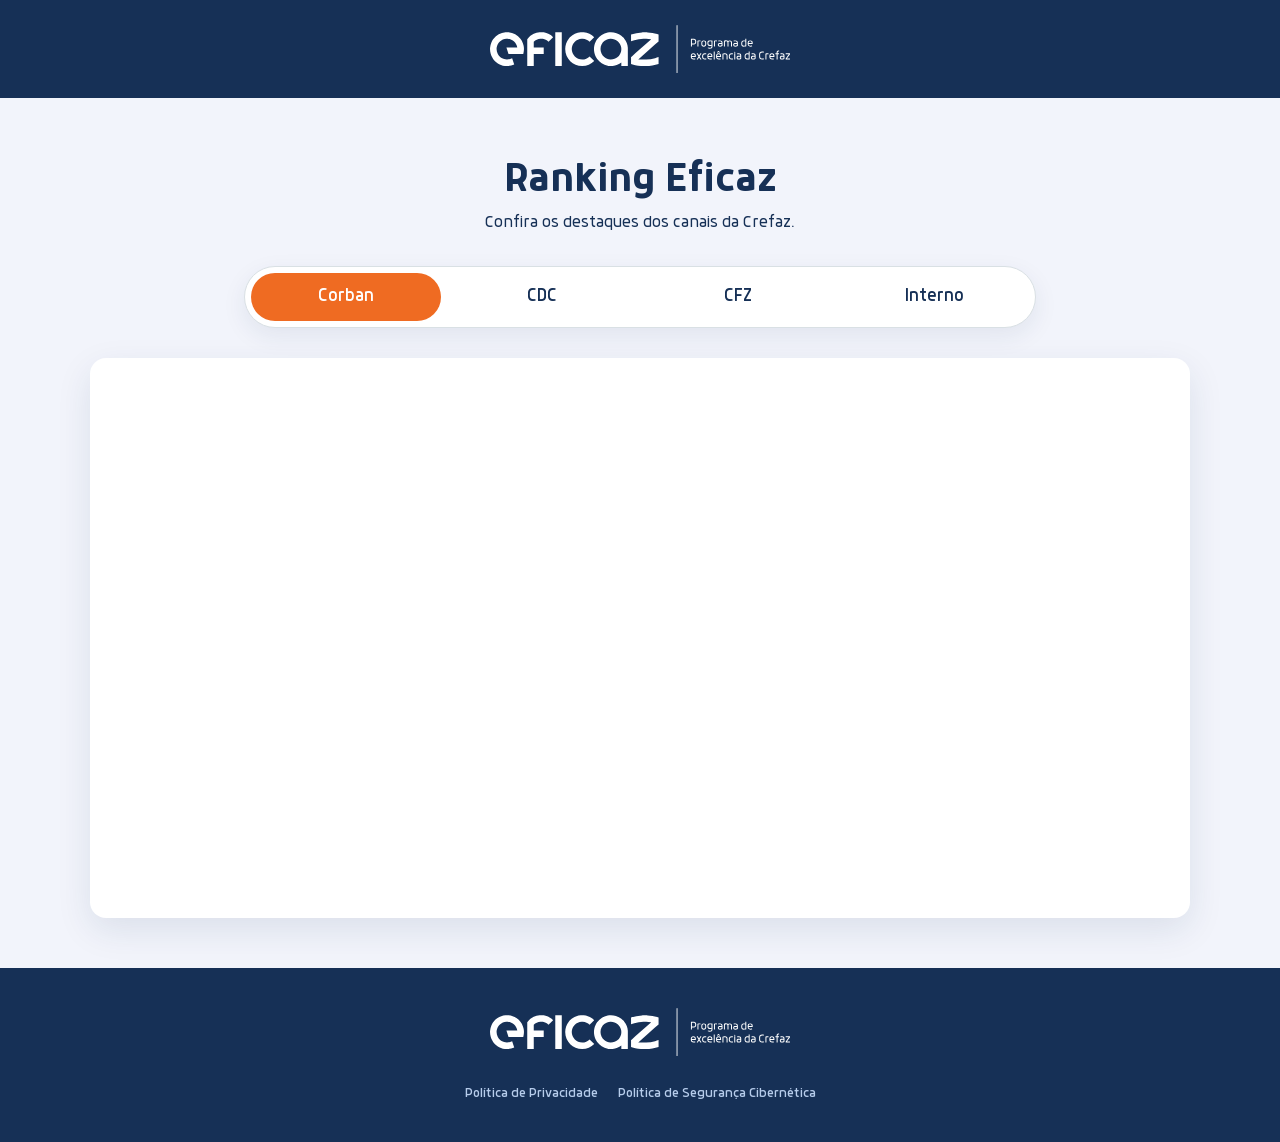
<file: ranking.html>
<!DOCTYPE html>
<html lang="pt-BR">

<head>
    <meta charset="UTF-8">
    <meta name="viewport" content="width=device-width, initial-scale=1.0">
    <title>Eficaz | Programa de excelência da Crefaz</title>

    <link rel="shortcut icon" href="assets/favicon-crefaz-512px.ico" type="image/x-icon">
    <link rel="stylesheet" href="assets/font-anteb.css">

</head>

<!-- Global styles -->
<style>
    :root {
        --azul-escuro: #0d2041;
        --azul-crefaz: #163056;
        --azul-suave: #f2f4fb;
        --laranja-crefaz: #ef6b22;
        --laranja-escuro: #b14008;
        --text-footer: #b6cceb;
        --cinza: #d9e0e4;
        --cinza-suave: #edf2f4;
        --cinza-claro: #fafdff;

        --verde-success: #eaf8ef;
        --text-success: #1d6b3b;
    }

    html {
        scroll-behavior: smooth;
    }

    * {
        box-sizing: border-box;
    }

    body {
        margin: 0;
        padding: 0;
        scroll-behavior: smooth;
        font-family: 'Anteb', sans-serif;
        overflow-x: hidden;
    }

    .container {
        max-width: 1100px;
        margin: 0 auto;
        display: flex;
        flex-wrap: wrap;
        gap: 30px;
        justify-content: center;
    }

    ::selection {
        background: #4dbeffbb;
        color: #ffffff;
    }

    /* Textos */


    h1 {
        font-size: 45px;
        font-weight: 600;
        line-height: 1.4;
    }

    h2 {
        font-size: 3rem;
        color: var(--azul-crefaz);
        text-align: center;
        letter-spacing: -3%;
        margin: 0;
        padding: 0 0 30px 0;
        font-weight: normal;
    }

    h3 {
        font-size: 1.8rem;
        color: var(--azul-crefaz);
        font-weight: 500;
        line-height: 1.2;
        letter-spacing: -3%;
        margin: 0px 0 20px 0;
    }

    h4 {
        font-size: 1.5rem;
        color: var(--azul-crefaz);
        line-height: 1.4;
        font-weight: 400;
        padding: 0;
        margin: 0 0 20px 0;
        letter-spacing: -3%;
    }

    p {
        font-size: 1.1rem;
        color: var(--azul-crefaz);
        font-weight: 300;
        line-height: 1.4;
        padding: 0;
        margin: 0 0 20px 0;
        letter-spacing: -1%;
    }

    ul {
        list-style: none;
        padding: 0;
        margin: 0;
        text-align: left;
    }

    li {
        font-size: 1.1rem;
        color: var(--azul-crefaz);
        padding-left: 10px;
        margin-bottom: 12px;
        position: relative;
        font-weight: 300;
        letter-spacing: -1%;
    }

    li::before {
        content: "•";
        position: absolute;
        left: 0;
        color: var(--laranja-crefaz);
        font-weight: bolder;
        vertical-align: top;
    }

    a {
        color: var(--laranja-crefaz);
        text-decoration: none;
        letter-spacing: -1%;
    }

    iframe {
        font-family: 'Anteb', sans-serif;
    }

    strong {
        font-weight: 700;
    }

    .highlight {
        color: var(--laranja-crefaz);
        font-weight: bold;
    }

    .darklight {
        color: var(--azul-crefaz);
        font-weight: bold;
    }

    /* Buttons */

    .btn {
        font-size: 1.2rem;
        border: none;
        display: flex;
        justify-content: center;
        gap: 20px;
        align-items: center;
        border-radius: 100px;
        padding: 18px 20px;
        cursor: pointer;
        font-family: 'Anteb', sans-serif;
        width: 300px;
        height: 50px;
        text-decoration: none;
    }

    .btn-primary {
        background: var(--azul-crefaz);
        color: #fff;
        margin: 0 auto;
    }

    .icon-btn-primary {
        fill: var(--laranja-crefaz);
        width: 18px;
        height: 18px;
    }

    .btn-secondary {
        background: var(--laranja-crefaz);
        color: #fff;
    }

    .btn-secondary-outline {
        background: transparent;
        border: 2px solid var(--laranja-crefaz);
        color: var(--laranja-crefaz);
    }

    .icon-btn-secondary {
        fill: #fff;
        width: 18px;
        height: 18px;
    }

    .btn-primary:hover {
        filter: brightness(1.2);
    }

    .btn-secondary:hover,
    .btn-secondary-outline:hover {
        filter: brightness(0.9);
    }
</style>

<body>

    <!-- header -->
    <section class="top">
        <style>
            .top {
                width: 100%;
            }

            #atention {
                background: #ef6b22;
                padding: 10px;
                text-align: center;
                font-size: 14px;
                width: 100%;
                transition: all 0.3s ease;
            }

            #atention p {
                font-family: 'Anteb', sans-serif;
                color: #ffffff;
                margin: 0;
                padding: 0;
            }

            .heading {
                width: 100%;
                background: var(--azul-crefaz);
            }

            .logo-topo {
                display: block;
                width: 300px;
                padding: 25px 0;
                margin: 0 auto;
                fill: #fff;
            }

            @media (max-width: 767px) {

                .heading {
                    width: 100%;
                }

                .logo-topo {
                    width: 300px;
                    padding: 30px 0;
                }

                #atention {
                    padding: 10px 40px;
                    font-size: 14px;
                }
            }
        </style>
        <div hidden id="atention">
            <p><strong>ATENÇÃO!</strong> A Crefaz não cobra nenhum valor antecipado para liberação de crédito.</p>
        </div>
        <div class="heading">
            <a href="index.html">
                <div class="logo">
                    <svg class="logo-topo" id="logo-eficaz" data-name="logo-eficaz" xmlns="http://www.w3.org/2000/svg"
                        viewBox="0 0 498.88 80.2">
                        <path
                            d="M223.26,22.67c-.48-.61-.99-1.21-1.52-1.77-1.04-1.12-2.17-2.15-3.37-3.09-4.78-3.71-10.78-5.92-17.3-5.92-1.83,0-3.61.17-5.34.51-3.64.69-7.02,2.09-10.01,4.03-2.61,1.7-4.92,3.81-6.84,6.25-.18.22-.35.45-.52.68-1.18,1.59-2.19,3.31-3.01,5.13-1.58,3.5-2.47,7.38-2.49,11.47,0,.05,0,.1,0,.15,0,4.07.86,7.95,2.42,11.45.81,1.83,1.81,3.55,2.98,5.15,2.03,2.79,4.56,5.19,7.45,7.07,2.99,1.95,6.38,3.34,10.01,4.04.79.16,1.6.28,2.42.36.97.1,1.94.15,2.94.15s1.97-.05,2.93-.15c5.38-.56,10.31-2.63,14.37-5.77v5.77h10.83v-30.34c-.22-2.72-.82-5.32-1.75-7.76-1.02-2.68-2.44-5.17-4.18-7.39ZM218.37,40.73c-.04,1.13-.19,2.23-.43,3.29-.85,3.67-2.86,6.89-5.62,9.25-3.03,2.59-6.96,4.15-11.25,4.15-.34,0-.67,0-1-.03-3.82-.22-7.31-1.68-10.07-3.97-3.81-3.18-6.24-7.96-6.24-13.31,0-.05,0-.1,0-.15.04-5.3,2.47-10.03,6.26-13.17,2.76-2.3,6.26-3.75,10.07-3.96.32-.02.65-.03.98-.03,4.28,0,8.2,1.55,11.22,4.13,2.77,2.36,4.78,5.57,5.64,9.24.25,1.07.4,2.18.44,3.32,0,.21.01.41.01.63s0,.42-.01.63ZM89.31,12.22c6.07.94,11.49,3.82,15.63,7.98l-2.62,2.62-1.15,1.15-3.94,3.94c-2.15-2.17-4.87-3.77-7.92-4.57-1.05-.27-2.15-.45-3.27-.52-.37-.02-.74-.04-1.11-.04s-.74.01-1.11.04c-4.31.27-8.19,2.13-11.08,4.98v9.64h16.57v10.83h-16.57v4.13h0v15.92h-10.83V23.77c.23-.32.46-.63.7-.94,2.68-3.46,6.14-6.27,10.12-8.18,2.97-1.42,6.22-2.34,9.64-2.65.84-.08,1.69-.11,2.54-.11s1.71.04,2.54.11c.62.05,1.23.13,1.84.23ZM56.31,37.44c.08.88.12,1.76.12,2.66,0,2.39-.3,4.71-.86,6.93-.1.38-.2.77-.32,1.14h-.63s-5,.02-5,.02l-6.12.02-12.76.04-3.47-10.71,18.04-.06c-1.21-7.96-7.84-14.14-16-14.66-.37-.02-.74-.04-1.11-.04s-.74.01-1.11.04c-8.21.52-14.86,6.76-16.02,14.77-.12.82-.18,1.65-.18,2.51,0,2.97.75,5.77,2.07,8.21,2.93,5.42,8.65,9.1,15.24,9.1,3.12,0,6.06-.83,8.59-2.28l1.77,5.38,1.68,5.12c-3.65,1.72-7.73,2.69-12.03,2.69-9.35,0-17.64-4.55-22.77-11.55-1.17-1.59-2.18-3.32-3-5.15-.47-1.06-.88-2.14-1.22-3.26-.8-2.61-1.23-5.38-1.23-8.25,0-.83.04-1.65.11-2.47.27-3.2,1.09-6.25,2.34-9.05.81-1.83,1.82-3.55,3-5.15.15-.21.3-.41.46-.61,4.67-6.03,11.73-10.11,19.77-10.83.84-.08,1.69-.11,2.54-.11s1.71.04,2.54.11c8.03.72,15.09,4.8,19.77,10.83,1.71,2.2,3.1,4.67,4.1,7.33.37.98.69,1.99.95,3.02.35,1.38.6,2.81.73,4.27ZM169.54,56.19l3.77,3.77c-5.12,5.16-12.2,8.35-20.04,8.35s-14.8-3.13-19.9-8.21c-5.14-5.11-8.32-12.19-8.32-20.01,0-6.51,2.2-12.5,5.91-17.28.75-.97,1.57-1.9,2.44-2.76,4.53-4.5,10.59-7.46,17.32-8.07.84-.08,1.69-.11,2.54-.11s1.71.04,2.54.11c6.8.61,12.91,3.63,17.46,8.21l-2.62,2.62-1.15,1.15-3.94,3.94c-2.89-2.92-6.82-4.81-11.18-5.09-.37-.02-.74-.04-1.11-.04s-.74.01-1.11.04c-4.3.27-8.17,2.11-11.05,4.95-3.18,3.14-5.16,7.5-5.16,12.33s1.96,9.16,5.13,12.3c3.13,3.1,7.43,5.02,12.19,5.02s9.19-1.97,12.33-5.16l3.94,3.94ZM277.92,14.95c.81.23,1.61.47,2.41.72v11.61l-2.6,2.31-4.35,3.86-24.51,21.73-1.78,1.58-.88.78h9.05c.71.02,1.42.04,2.13.04s1.43-.01,2.13-.04c5.18-.17,10.2-.94,15-2.26,1.98-.54,3.91-1.17,5.81-1.89v11.4c-6.72,2.14-13.86,3.37-21.25,3.53h-3.31c-6.44-.14-12.69-1.08-18.64-2.74-.87-.24-1.73-.5-2.59-.77v-11.4h0s2.72-2.42,2.72-2.42l4.32-3.83,24.72-21.91,1.69-1.5c-2.72-.45-5.51-.73-8.34-.82-.38-.05-.76-.08-1.14-.11-.37-.02-.74-.04-1.11-.04s-.74.01-1.11.04c-.38.02-.77.06-1.15.11-5.24.18-10.32.98-15.17,2.34-1.84.51-3.65,1.11-5.43,1.78v-11.4c5.8-1.84,11.9-3,18.21-3.38.69-.12,1.39-.2,2.1-.27.84-.08,1.69-.11,2.54-.11s1.71.04,2.54.11c.71.06,1.4.15,2.09.27,5.48.33,10.79,1.25,15.89,2.69ZM108.52,11.88h10.82v56.43h-10.82V11.88ZM342.58,25.36c-.17-.48-.42-.89-.72-1.25s-.79-.67-1.43-.95c-.64-.28-1.41-.42-2.29-.42h-3.67c-.2,0-.31.09-.31.31v12.55c0,.21.1.32.31.32h1.03c.2,0,.31-.1.31-.32v-3.13h2.33c.89,0,1.66-.14,2.31-.42.64-.28,1.12-.59,1.43-.94.31-.35.55-.77.72-1.25s.28-.84.3-1.07c.02-.22.03-.44.03-.65v-1c0-.22-.01-.46-.04-.69-.03-.23-.13-.6-.31-1.08ZM341.28,27.82c0,2.03-1.06,3.05-3.17,3.05h-2.29v-6.54h2.29c2.11,0,3.17,1,3.17,3.01v.48ZM344.98,35.59v-9.22c0-.19.63-.48,1.71-.66.54-.09,1.1-.13,1.68-.13.61,0,1.11.06,1.51.17.13.04.2.12.2.25v1.07c0,.15-.06.22-.18.22-.45-.08-.86-.12-1.21-.12-1.19,0-1.89.21-2.01.38l-.06.14v7.9c0,.21-.1.32-.31.32h-1.03c-.21,0-.32-.1-.31-.32ZM358.49,34.97c.75-.7,1.11-1.87,1.11-3.49v-1.34c0-1.62-.37-2.79-1.11-3.5-.75-.7-1.75-1.06-2.98-1.06s-2.24.36-2.98,1.06c-.75.71-1.12,1.88-1.12,3.5v1.34c0,1.61.38,2.78,1.12,3.48.75.71,1.74,1.07,2.98,1.07s2.24-.36,2.98-1.06ZM353.06,32v-2.38c0-.73.23-1.32.7-1.78.46-.45,1.04-.67,1.75-.67s1.28.22,1.75.68c.46.46.69,1.04.69,1.77v2.38c0,.72-.24,1.32-.69,1.77-.47.46-1.05.68-1.75.68s-1.29-.22-1.75-.68c-.47-.46-.7-1.04-.7-1.77ZM369.35,25.99c-.44-.1-1-.19-1.69-.29-.71-.08-1.36-.12-1.97-.12s-1.15.05-1.59.16c-.44.11-.87.33-1.29.64-.84.62-1.28,1.97-1.28,4.04,0,1.79.5,3.09,1.32,3.71.81.61,1.6.84,2.55.84,1.15,0,2.13-.16,2.94-.48v.75c0,1.01-.21,1.67-.64,1.99-.44.32-1.28.48-2.51.48-.96,0-1.82-.12-2.57-.38-.13,0-.22.06-.27.19l-.11.9c.01.22.07.37.19.42,1.06.31,2.03.46,2.91.46,3.1,0,4.65-1.25,4.65-3.71v-9.32c0-.08-.21-.17-.64-.29ZM368.34,32.96l-.39.1c-.27.07-.59.14-.98.21-.4.07-.71.1-.97.1-1.17,0-1.93-.25-2.29-.75s-.53-1.27-.53-2.3c0-.53.02-.94.06-1.24s.15-.61.33-.95c.35-.68,1.12-.97,2.43-.97.62,0,1.41.1,2.34.3v5.49ZM376.18,27.17c-1.19,0-1.89.21-2.01.38l-.06.14v7.9c0,.21-.1.32-.31.32h-1.03c-.21,0-.32-.1-.31-.32v-9.22c0-.19.63-.48,1.71-.66.54-.09,1.1-.13,1.68-.13.61,0,1.11.06,1.51.17.13.04.2.12.2.25v1.07c0,.15-.06.22-.18.22-.45-.08-.86-.12-1.21-.12ZM386.69,29.49c0-2.56-1.56-3.91-4.14-3.91-1,0-1.9.08-2.7.26-.11.04-.16.11-.16.22l.16,1.17c.01.11.1.16.26.16.92-.15,1.55-.24,1.9-.22,2.01,0,3.01.83,3.01,2.49v.18h-2.74c-2.26,0-3.39,1.04-3.39,3.13s1.31,3.05,3.91,3.05c.99,0,1.88-.15,2.69-.47.81-.32,1.2-.66,1.2-1.05v-5.02ZM385.02,33.42c0,.35-.22.61-.67.79-.46.17-.96.27-1.52.27-.75,0-1.32-.1-1.69-.3-.38-.19-.56-.6-.56-1.21,0-.72.3-1.17.87-1.35.29-.09.54-.14.75-.16.21-.02.5-.03.86-.03h1.97v2ZM396.46,28.11c.11.4.16,1.29.16,2.65v4.83c0,.21-.1.32-.32.32h-1.02c-.21,0-.32-.1-.32-.32v-5.91c0-.97-.17-1.63-.51-1.99-.34-.35-.92-.52-1.75-.52-.18,0-.44.02-.78.07s-.62.09-.88.13l-.36.09v8.13c0,.21-.1.32-.31.32h-1.03c-.21,0-.32-.1-.31-.32v-9.32c0-.12.44-.27,1.31-.44.87-.17,1.53-.26,1.99-.26.5,0,.9.02,1.19.05.3.04.65.15,1.08.34.42.19.82.47,1.17.83.64-.81,1.65-1.21,3.03-1.21,1.17,0,2.07.31,2.7.91.62.6.94,1.67.94,3.21v5.89c0,.21-.1.32-.31.32h-1.03c-.21,0-.32-.1-.31-.32v-5.97c0-.92-.19-1.56-.58-1.92-.4-.36-.98-.53-1.75-.53-.58,0-1.27.32-2.04.94ZM412.21,34.51v-5.02c0-2.56-1.56-3.91-4.14-3.91-1,0-1.9.08-2.7.26-.11.04-.16.11-.16.22l.16,1.17c.01.11.1.16.26.16.92-.15,1.55-.24,1.9-.22,2.01,0,3.01.83,3.01,2.49v.18h-2.74c-2.26,0-3.39,1.04-3.39,3.13s1.31,3.05,3.91,3.05c.99,0,1.88-.15,2.69-.47.81-.32,1.2-.66,1.2-1.05ZM410.54,33.42c0,.35-.22.61-.67.79-.46.17-.96.27-1.52.27-.75,0-1.32-.1-1.69-.3-.38-.19-.56-.6-.56-1.21,0-.72.3-1.17.87-1.35.29-.09.54-.14.75-.16.21-.02.5-.03.86-.03h1.97v2ZM426.25,35.35v-12.3c0-.21-.1-.32-.31-.31h-1.03c-.21,0-.32.09-.32.31v3.01c-.81-.32-1.79-.48-2.94-.48-.93,0-1.77.37-2.56,1.1-.8.74-1.31,2.15-1.31,3.96-.01,3.59,1.38,5.39,4.15,5.39.61,0,1.27-.04,1.97-.12,1.39-.16,2.34-.4,2.34-.56ZM422.26,34.45c-1.03,0-1.79-.37-2.16-.81-.19-.21-.34-.51-.44-.88-.1-.37-.16-.69-.18-.97-.02-.28-.03-.62-.03-1.05,0-1.03.1-1.69.45-2.44.35-.73,1.14-1.13,2.37-1.13.56,0,1.34.14,2.34.42v6.56l-.37.08c-.26.04-.57.08-.96.13-.4.05-.73.08-1.01.08ZM435.96,35.55l-.16-1.1c0-.11-.1-.17-.25-.17-.72.11-1.25.16-1.56.17-.71,0-1.24-.02-1.61-.07-.38-.04-.75-.14-1.1-.31-.73-.32-1.01-.97-1.09-2.11v-.25h6.38c.2.01.31-.09.31-.31v-1.41c0-.58-.04-1.11-.37-2.02-.17-.45-.4-.84-.68-1.16-.57-.65-1.71-1.23-3.22-1.23-1.36,0-2.44.53-3,1.18-.28.33-.51.7-.68,1.12-.36.86-.41,1.42-.41,1.98v1.53c0,3.09,1.54,4.63,4.62,4.63,1.13.01,2.02-.07,2.67-.25.11-.05.16-.12.16-.23ZM432.71,27.17c.48,0,.87.08,1.48.41.61.34,1.02,1.24,1.02,2.54h-5.05c0-1.97.85-2.95,2.55-2.95ZM341.27,48.23c-.57-.65-1.71-1.23-3.22-1.23-1.36,0-2.44.53-3,1.18-.28.33-.51.7-.68,1.12-.36.86-.41,1.42-.41,1.98v1.53c0,3.09,1.54,4.63,4.62,4.63,1.13.01,2.02-.07,2.67-.24.11-.05.16-.12.16-.24l-.16-1.1c0-.11-.1-.17-.25-.17-.72.11-1.25.16-1.56.17-.71,0-1.24-.02-1.61-.07-.38-.04-.75-.14-1.1-.31-.73-.32-1.01-.97-1.09-2.11v-.26h6.38c.2.01.31-.09.31-.31v-1.41c0-.58-.04-1.11-.37-2.02-.17-.45-.4-.84-.68-1.16ZM335.61,51.55c0-1.97.85-2.95,2.55-2.95.48,0,.87.08,1.48.41.61.34,1.02,1.24,1.02,2.54h-5.05ZM351.54,47.44l-2.95,4.81,2.95,4.77c0,.19-.18.32-.32.32h-1.21c-.13,0-.26-.1-.4-.32l-1.92-3.13-1.92,3.13c-.12.21-.25.32-.4.32h-1.21c-.13,0-.32-.11-.32-.32l2.95-4.77-2.95-4.81c0-.19.18-.31.32-.31h1.17c.13,0,.27.1.39.31l1.97,3.13,1.96-3.13c.12-.21.25-.32.4-.31h1.17c.13,0,.32.11.32.31ZM354.41,52.07v.34c0,1.03.22,1.87.67,2.51.44.64,1.27.96,2.46.96.48,0,1.08-.07,1.82-.21.15,0,.25.06.26.17l.16,1.1c0,.11-.05.18-.16.24-.65.19-1.49.3-2.51.29-1.36,0-2.42-.42-3.2-1.25-.79-.83-1.17-1.97-1.17-3.42v-1.09c0-1.45.39-2.59,1.17-3.43.78-.84,1.84-1.26,3.2-1.26,1.02,0,1.86.1,2.51.3.11.04.16.11.16.22l-.16,1.11c-.01.11-.1.16-.26.16-.75-.13-1.35-.2-1.82-.2-1.19,0-2.02.32-2.46.96-.45.64-.67,1.48-.67,2.51ZM368.76,48.23c-.57-.65-1.71-1.23-3.22-1.23-1.36,0-2.44.53-3,1.18-.28.33-.51.7-.68,1.12-.36.86-.41,1.42-.41,1.98v1.53c0,3.09,1.54,4.63,4.62,4.63,1.13.01,2.02-.07,2.67-.24.11-.05.16-.12.16-.24l-.16-1.1c0-.11-.1-.17-.25-.17-.72.11-1.25.16-1.56.17-.71,0-1.24-.02-1.61-.07-.38-.04-.75-.14-1.1-.31-.73-.32-1.01-.97-1.09-2.11v-.26h6.38c.2.01.31-.09.31-.31v-1.41c0-.58-.04-1.11-.37-2.02-.17-.45-.4-.84-.68-1.16ZM363.1,51.55c0-1.97.85-2.95,2.55-2.95.48,0,.87.08,1.48.41.61.34,1.02,1.24,1.02,2.54h-5.05ZM373.72,44.47v12.55c0,.21-.1.32-.31.32h-1.03c-.21,0-.32-.1-.31-.32v-12.55c0-.21.1-.32.31-.31h1.03c.2,0,.31.09.31.31ZM378.12,45.98c-.17,0-.25-.08-.25-.25l1.23-2.34c.08-.15.21-.23.36-.23h1.09c.15,0,.28.08.35.23l1.24,2.34c0,.17-.08.25-.25.25h-.86c-.11,0-.19-.05-.25-.16l-.78-1.51-.79,1.51c-.05.11-.14.16-.25.16h-.84ZM383.28,48.23c-.57-.65-1.71-1.23-3.22-1.23-1.36,0-2.44.53-3,1.18-.28.33-.51.7-.68,1.12-.36.86-.41,1.42-.41,1.98v1.53c0,3.09,1.54,4.63,4.62,4.63,1.13.01,2.02-.07,2.67-.24.11-.05.16-.12.16-.24l-.16-1.1c0-.11-.1-.17-.25-.17-.72.11-1.25.16-1.56.17-.71,0-1.24-.02-1.61-.07-.38-.04-.75-.14-1.1-.31-.73-.32-1.01-.97-1.09-2.11v-.26h6.38c.2.01.31-.09.31-.31v-1.41c0-.58-.04-1.11-.37-2.02-.17-.45-.4-.84-.68-1.16ZM377.62,51.55c0-1.97.85-2.95,2.55-2.95.48,0,.87.08,1.48.41.61.34,1.02,1.24,1.02,2.54h-5.05ZM394.04,48.07c.7.71,1.05,1.9,1.05,3.56v5.39c0,.21-.1.32-.32.32h-1.02c-.21,0-.32-.1-.32-.32v-5.91c0-1.67-.95-2.51-2.86-2.51-.48,0-1.49.13-1.95.2l-.4.09v8.13c0,.21-.1.32-.31.32h-1.03c-.21,0-.32-.1-.31-.32v-9.3c0-.15.52-.32,1.57-.48,1.04-.15,1.9-.24,2.58-.24,1.49,0,2.59.36,3.3,1.06ZM398.81,52.07v.34c0,1.03.22,1.87.67,2.51.44.64,1.27.96,2.46.96.48,0,1.08-.07,1.82-.21.15,0,.25.06.26.17l.16,1.1c0,.11-.05.18-.16.24-.65.19-1.49.3-2.51.29-1.36,0-2.42-.42-3.2-1.25-.79-.83-1.17-1.97-1.17-3.42v-1.09c0-1.45.39-2.59,1.17-3.43.78-.84,1.84-1.26,3.2-1.26,1.02,0,1.86.1,2.51.3.11.04.16.11.16.22l-.16,1.11c-.01.11-.1.16-.26.16-.75-.13-1.35-.2-1.82-.2-1.19,0-2.02.32-2.46.96-.45.64-.67,1.48-.67,2.51ZM408.01,45.37c0,.6-.33.91-.98.91s-1-.31-1-.91.34-.9,1-.9.98.3.98.9ZM407.87,47.44v9.58c0,.21-.1.32-.31.32h-1.03c-.21,0-.32-.1-.31-.32v-9.58c0-.21.1-.32.31-.31h1.03c.2,0,.31.09.31.31ZM413.67,47c-1,0-1.9.08-2.7.26-.11.04-.16.11-.16.22l.16,1.17c.01.11.1.16.26.16.92-.15,1.55-.23,1.9-.22,2.01,0,3.01.83,3.01,2.49v.18h-2.74c-2.26,0-3.39,1.04-3.39,3.13s1.31,3.05,3.91,3.05c.99,0,1.88-.15,2.69-.47.81-.32,1.2-.66,1.2-1.05v-5.02c0-2.56-1.56-3.91-4.14-3.91ZM416.14,54.84c0,.35-.22.61-.67.79-.46.17-.96.27-1.52.27-.75,0-1.32-.1-1.69-.3s-.56-.6-.56-1.21c0-.72.3-1.17.87-1.35.29-.09.54-.14.75-.16.21-.02.5-.03.86-.03h1.97v2ZM431.55,44.17h-1.03c-.21,0-.32.09-.32.31v3.01c-.81-.32-1.79-.48-2.94-.48-.93,0-1.77.37-2.56,1.1-.8.74-1.31,2.15-1.31,3.96-.01,3.59,1.38,5.39,4.15,5.39.61,0,1.27-.04,1.97-.12,1.39-.16,2.34-.4,2.34-.56v-12.3c0-.21-.1-.32-.31-.31ZM430.2,55.58l-.37.08c-.26.04-.57.08-.96.13-.4.05-.73.08-1.01.08-1.03,0-1.79-.37-2.16-.81-.19-.21-.34-.51-.44-.88-.1-.37-.16-.69-.18-.97-.02-.28-.03-.62-.03-1.05,0-1.03.1-1.7.45-2.44.35-.73,1.14-1.13,2.37-1.13.56,0,1.34.14,2.34.42v6.56ZM437.66,47c-1,0-1.9.08-2.7.26-.11.04-.16.11-.16.22l.16,1.17c.01.11.1.16.26.16.92-.15,1.55-.23,1.9-.22,2.01,0,3.01.83,3.01,2.49v.18h-2.74c-2.26,0-3.39,1.04-3.39,3.13s1.31,3.05,3.91,3.05c.99,0,1.88-.15,2.69-.47.81-.32,1.2-.66,1.2-1.05v-5.02c0-2.56-1.56-3.91-4.14-3.91ZM440.13,54.84c0,.35-.22.61-.67.79-.46.17-.96.27-1.52.27-.75,0-1.32-.1-1.69-.3s-.56-.6-.56-1.21c0-.72.3-1.17.87-1.35.29-.09.54-.14.75-.16.21-.02.5-.03.86-.03h1.97v2ZM449.23,49.06v3.39c0,2.29,1.27,3.43,3.81,3.43.69,0,1.44-.09,2.24-.28.12,0,.21.06.28.18l.14,1.11c0,.12-.06.21-.18.28-.88.19-1.85.3-2.91.29-1.64,0-2.96-.54-3.64-1.21-.35-.34-.63-.73-.85-1.17-.45-.89-.53-1.52-.53-2.18v-4.27c0-.66.08-1.31.53-2.21.21-.44.5-.83.85-1.16.68-.66,2-1.21,3.64-1.21,1.06,0,2.03.1,2.91.3.12.05.18.14.18.28l-.14,1.1c-.05.12-.14.18-.28.19-.8-.18-1.54-.28-2.24-.28-2.54,0-3.81,1.14-3.81,3.43ZM463.17,47.42v1.07c0,.15-.06.22-.18.22-.45-.08-.86-.12-1.21-.12-1.19,0-1.89.21-2.01.38l-.06.14v7.9c0,.21-.1.32-.31.32h-1.03c-.21,0-.32-.1-.31-.32v-9.22c0-.19.63-.48,1.71-.66.54-.09,1.1-.13,1.68-.13.61,0,1.11.06,1.51.17.13.04.2.12.2.25ZM471.95,48.23c-.57-.65-1.71-1.23-3.22-1.23-1.36,0-2.44.53-3,1.18-.28.33-.51.7-.68,1.12-.36.86-.41,1.42-.41,1.98v1.53c0,3.09,1.54,4.63,4.62,4.63,1.13.01,2.02-.07,2.67-.24.11-.05.16-.12.16-.24l-.16-1.1c0-.11-.1-.17-.25-.17-.72.11-1.25.16-1.56.17-.71,0-1.24-.02-1.61-.07-.38-.04-.75-.14-1.1-.31-.73-.32-1.01-.97-1.09-2.11v-.26h6.38c.2.01.31-.09.31-.31v-1.41c0-.58-.04-1.11-.37-2.02-.17-.45-.4-.84-.68-1.16ZM466.29,51.55c0-1.97.85-2.95,2.55-2.95.48,0,.87.08,1.48.41.61.34,1.02,1.24,1.02,2.54h-5.05ZM480.87,42.87v.92c0,.21-.09.32-.29.32-.05,0-.23-.02-.32-.02-.77,0-1.28.2-1.53.6-.25.4-.39.93-.39,1.59v.86h2c.21,0,.32.1.32.31v.97c0,.21-.1.32-.32.31h-2v8.3c0,.21-.1.32-.32.32h-1.04c-.21,0-.32-.1-.32-.32v-8.3h-1.74c-.21,0-.32-.1-.32-.31v-.97c0-.21.1-.32.32-.31h1.74v-1.17c0-2.32,1.02-3.47,3.07-3.47.36,0,.63.01.82.04.21.04.32.15.31.34ZM485.64,47c-1,0-1.9.08-2.7.26-.11.04-.16.11-.16.22l.16,1.17c.01.11.1.16.26.16.92-.15,1.55-.23,1.9-.22,2.01,0,3.01.83,3.01,2.49v.18h-2.74c-2.26,0-3.39,1.04-3.39,3.13s1.31,3.05,3.91,3.05c.99,0,1.88-.15,2.69-.47.81-.32,1.2-.66,1.2-1.05v-5.02c0-2.56-1.56-3.91-4.14-3.91ZM488.11,54.84c0,.35-.22.61-.67.79-.46.17-.96.27-1.52.27-.75,0-1.32-.1-1.69-.3s-.56-.6-.56-1.21c0-.72.3-1.17.87-1.35.29-.09.54-.14.75-.16.21-.02.5-.03.86-.03h1.97v2ZM498.76,48.93l-4.98,6.81h4.79c.21,0,.32.1.32.32v.96c0,.21-.1.32-.32.32h-6.52c-.21,0-.32-.1-.31-.32v-1.14c0-.11.04-.22.12-.34l5.01-6.82h-4.83c-.21,0-.32-.1-.31-.31v-.97c0-.21.1-.32.31-.31h6.52c.21,0,.32.1.32.31v1.15c0,.11-.04.22-.12.34ZM311.78.74v78.71c0,.41-.33.74-.74.74s-.74-.33-.74-.74V.74c0-.41.33-.74.74-.74s.74.33.74.74Z" />
                    </svg>
                </div>
            </a>
        </div>
    </section>

    <!-- Planilha -->
    <section id="ranking" style="align-content: center;">

        <style>
            #ranking {
                background: var(--azul-suave);
                height: fit-content;
                min-height: 80vh;
                padding: 50px 0;
            }

            #ranking h1 {
                color: var(--azul-crefaz);
                padding: 0;
                margin: 0;
                text-align: center;
            }

            .ranking-header {
                width: 100%;
            }

            .ranking-header p {
                text-align: center;
                margin: 0;
            }

            .ranking-tabs {
                width: fit-content;
                max-width: 100%;
                margin: 0px auto;
                padding: 6px;

                display: flex;
                align-items: center;
                justify-content: center;
                gap: 6px;

                background: #ffffff;
                border: 1px solid var(--cinza);
                border-radius: 100px;
                box-shadow: 0 8px 25px rgba(22, 48, 86, 0.08);
            }

            .ranking-tab {
                min-width: 190px;
                min-height: 48px;
                padding: 12px 24px;

                border: none;
                border-radius: 100px;

                background: transparent;
                color: var(--azul-crefaz);

                font-family: 'Anteb', sans-serif;
                font-size: 1.2rem;
                font-weight: 400;

                cursor: pointer;
                transition:
                    background 0.25s ease,
                    color 0.25s ease,
                    transform 0.25s ease;
            }

            .ranking-tab:hover {
                background: var(--azul-suave);
            }

            .ranking-tab.active {
                background: var(--laranja-crefaz);
                color: #ffffff;
            }

            .ranking-tab:focus-visible {
                outline: 3px solid rgba(239, 107, 34, 0.35);
                outline-offset: 3px;
            }

            .ranking-content {
                width: 100%;
            }

            .ranking-panel {
                width: 100%;
                animation: rankingFade 0.3s ease;
            }

            .ranking-panel[hidden] {
                display: none;
            }

            .ranking-panel-header {
                margin-bottom: 18px;
                text-align: center;
            }

            .ranking-panel-header h3 {
                margin-bottom: 6px;
            }

            .ranking-panel-header p {
                margin: 0;
            }

            .planilha {
                width: 100%;
                overflow: hidden;
                border-radius: 16px;
                background: #ffffff;
                box-shadow: 0 12px 35px rgba(22, 48, 86, 0.1);
            }

            .planilha iframe {
                display: block;
                width: 100%;
                min-height: 560px;
                border: none;
                margin: 0;
                padding: 0;
            }

            @keyframes rankingFade {
                from {
                    opacity: 0;
                    transform: translateY(8px);
                }

                to {
                    opacity: 1;
                    transform: translateY(0);
                }
            }

            @media (max-width: 767px) {
                #ranking {
                    padding: 40px 20px;
                }

                .ranking-tabs {
                    width: 100%;
                }

                .ranking-tab {
                    width: 50%;
                    min-width: 0;
                    min-height: 38px;
                    padding: 12px 10px;
                    font-size: 1rem;
                }

                .planilha iframe {
                    min-height: 520px;
                }
            }
        </style>
        <div class="container">
            <div class="ranking-header">
                <h1>Ranking Eficaz</h1>

                <p>
                    Confira os destaques dos canais da Crefaz.
                </p>
            </div>

            <div class="ranking-tabs" role="tablist" aria-label="Período do ranking">
                <button type="button" class="ranking-tab active" id="tabCorban" role="tab" aria-selected="true"
                    aria-controls="rankingCorban" data-ranking-tab="rankingCorban">
                    Corban
                </button>

                <button type="button" class="ranking-tab" id="tabCDC" role="tab" aria-selected="false"
                    aria-controls="rankingCDC" data-ranking-tab="rankingCDC">
                    CDC
                </button>

                <button type="button" class="ranking-tab" id="tabCFZ" role="tab" aria-selected="true"
                    aria-controls="rankingCFZ" data-ranking-tab="rankingCFZ">
                    CFZ
                </button>

                <button type="button" class="ranking-tab" id="tabInterno" role="tab" aria-selected="true"
                    aria-controls="rankingInterno" data-ranking-tab="rankingInterno">
                    Interno
                </button>
            </div>

            <div class="ranking-content">

                <div class="ranking-panel active" id="rankingCorban" role="tabpanel" aria-labelledby="tabCorban">
                    <div class="planilha">
                        <iframe
                            src="https://docs.google.com/spreadsheets/d/e/2PACX-1vT2plp5pKLfie10iwP0JmUcp-0bkeAwf1O2XVHp3IC78iJRCwpOxHF9PRGL7A9KrC2kKUcxFpICqscg/pubhtml?gid=1331015409&amp;single=true&amp;widget=true&amp;headers=false"
                            title="Ranking Corban Eficaz" loading="eager"></iframe>
                    </div>
                </div>

                <div class="ranking-panel" id="rankingCDC" role="tabpanel" aria-labelledby="tabCDC" hidden>

                    <div class="planilha">
                        <iframe
                            src="https://docs.google.com/spreadsheets/d/e/2PACX-1vT2plp5pKLfie10iwP0JmUcp-0bkeAwf1O2XVHp3IC78iJRCwpOxHF9PRGL7A9KrC2kKUcxFpICqscg/pubhtml?gid=2097331612&amp;single=true&amp;widget=true&amp;headers=false"
                            title="Ranking CDC Eficaz" loading="lazy"></iframe>
                    </div>
                </div>

                <div class="ranking-panel" id="rankingCFZ" role="tabpanel" aria-labelledby="tabCFZ" hidden>

                    <div class="planilha">
                        <iframe
                            src="https://docs.google.com/spreadsheets/d/e/2PACX-1vT2plp5pKLfie10iwP0JmUcp-0bkeAwf1O2XVHp3IC78iJRCwpOxHF9PRGL7A9KrC2kKUcxFpICqscg/pubhtml?gid=397212322&amp;single=true&amp;widget=true&amp;headers=false"
                            title="Ranking CFZ Eficaz" loading="lazy"></iframe>
                    </div>
                </div>

                <div class="ranking-panel" id="rankingInterno" role="tabpanel" aria-labelledby="tabInterno" hidden>

                    <div class="planilha">
                        <iframe
                            src="https://docs.google.com/spreadsheets/d/e/2PACX-1vT2plp5pKLfie10iwP0JmUcp-0bkeAwf1O2XVHp3IC78iJRCwpOxHF9PRGL7A9KrC2kKUcxFpICqscg/pubhtml?gid=852756287&amp;single=true&amp;widget=true&amp;headers=false"
                            title="Ranking Interno Eficaz" loading="lazy"></iframe>
                    </div>
                </div>

            </div>
        </div>

        <!-- tabs -->
        <script>
            const rankingTabs = document.querySelectorAll("[data-ranking-tab]");
            const rankingPanels = document.querySelectorAll(".ranking-panel");

            function abrirRanking(tabSelecionada) {
                const panelId = tabSelecionada.dataset.rankingTab;
                const panelSelecionado = document.getElementById(panelId);

                rankingTabs.forEach((tab) => {
                    const ativa = tab === tabSelecionada;

                    tab.classList.toggle("active", ativa);
                    tab.setAttribute("aria-selected", String(ativa));
                    tab.setAttribute("tabindex", ativa ? "0" : "-1");
                });

                rankingPanels.forEach((panel) => {
                    const ativo = panel === panelSelecionado;

                    panel.classList.toggle("active", ativo);
                    panel.hidden = !ativo;
                });

                /*
                 * Carrega o iframe mensal apenas quando a tab for aberta
                 * pela primeira vez. Isso deixa o carregamento inicial mais leve.
                 */
                const iframe = panelSelecionado.querySelector("iframe[data-src]");

                if (iframe && !iframe.src) {
                    iframe.src = iframe.dataset.src;
                    iframe.removeAttribute("data-src");
                }
            }

            rankingTabs.forEach((tab, index) => {
                tab.addEventListener("click", () => {
                    abrirRanking(tab);
                });

                tab.addEventListener("keydown", (event) => {
                    if (event.key !== "ArrowLeft" && event.key !== "ArrowRight") {
                        return;
                    }

                    event.preventDefault();

                    const direcao = event.key === "ArrowRight" ? 1 : -1;
                    const novoIndex =
                        (index + direcao + rankingTabs.length) % rankingTabs.length;

                    rankingTabs[novoIndex].focus();
                    abrirRanking(rankingTabs[novoIndex]);
                });
            });
        </script>


    </section>

    <!-- rodapé -->
    <section id="rodape">
        <style>
            #rodape {
                font-family: 'Anteb', sans-serif;
                background: var(--azul-crefaz);
                color: #fff;
                font-size: 22px;
            }

            .footer-container {
                display: grid;
                grid-template-columns: 1fr;
                gap: 40px;
                max-width: 1000px;
                margin: 0 auto;
                padding: 40px 0px;
            }

            .footer-section {
                display: flex;
                flex-direction: column;
                align-items: center;
                gap: 30px;
            }

            .logo-footer {
                width: 300px;
                fill: #fff;
            }

            .privacity {
                display: flex;
                gap: 20px;
                align-items: center;
                justify-content: end;
            }

            .footer-container a {
                color: var(--text-footer);
                text-decoration: none;
                font-size: 0.9rem;
            }

            .footer-container a:hover {
                color: #fff;
            }

            @media (max-width: 768px) {
                .footer-container {
                    grid-template-columns: 1fr;
                    align-items: center;
                    justify-content: center;
                }

                .privacity {
                    flex-direction: column;
                    gap: 10px;
                }


                .logo-footer {
                    padding: 0;
                    width: 200px;
                }

                .footer-section {
                    justify-content: center;
                    flex-wrap: wrap;
                    gap: 30px;
                }
            }
        </style>

        <div class="footer-container">
            <div class="footer-section">

                <svg class="logo-footer" id="logo-eficaz" data-name="logo-eficaz" xmlns="http://www.w3.org/2000/svg"
                    viewBox="0 0 498.88 80.2">
                    <path
                        d="M223.26,22.67c-.48-.61-.99-1.21-1.52-1.77-1.04-1.12-2.17-2.15-3.37-3.09-4.78-3.71-10.78-5.92-17.3-5.92-1.83,0-3.61.17-5.34.51-3.64.69-7.02,2.09-10.01,4.03-2.61,1.7-4.92,3.81-6.84,6.25-.18.22-.35.45-.52.68-1.18,1.59-2.19,3.31-3.01,5.13-1.58,3.5-2.47,7.38-2.49,11.47,0,.05,0,.1,0,.15,0,4.07.86,7.95,2.42,11.45.81,1.83,1.81,3.55,2.98,5.15,2.03,2.79,4.56,5.19,7.45,7.07,2.99,1.95,6.38,3.34,10.01,4.04.79.16,1.6.28,2.42.36.97.1,1.94.15,2.94.15s1.97-.05,2.93-.15c5.38-.56,10.31-2.63,14.37-5.77v5.77h10.83v-30.34c-.22-2.72-.82-5.32-1.75-7.76-1.02-2.68-2.44-5.17-4.18-7.39ZM218.37,40.73c-.04,1.13-.19,2.23-.43,3.29-.85,3.67-2.86,6.89-5.62,9.25-3.03,2.59-6.96,4.15-11.25,4.15-.34,0-.67,0-1-.03-3.82-.22-7.31-1.68-10.07-3.97-3.81-3.18-6.24-7.96-6.24-13.31,0-.05,0-.1,0-.15.04-5.3,2.47-10.03,6.26-13.17,2.76-2.3,6.26-3.75,10.07-3.96.32-.02.65-.03.98-.03,4.28,0,8.2,1.55,11.22,4.13,2.77,2.36,4.78,5.57,5.64,9.24.25,1.07.4,2.18.44,3.32,0,.21.01.41.01.63s0,.42-.01.63ZM89.31,12.22c6.07.94,11.49,3.82,15.63,7.98l-2.62,2.62-1.15,1.15-3.94,3.94c-2.15-2.17-4.87-3.77-7.92-4.57-1.05-.27-2.15-.45-3.27-.52-.37-.02-.74-.04-1.11-.04s-.74.01-1.11.04c-4.31.27-8.19,2.13-11.08,4.98v9.64h16.57v10.83h-16.57v4.13h0v15.92h-10.83V23.77c.23-.32.46-.63.7-.94,2.68-3.46,6.14-6.27,10.12-8.18,2.97-1.42,6.22-2.34,9.64-2.65.84-.08,1.69-.11,2.54-.11s1.71.04,2.54.11c.62.05,1.23.13,1.84.23ZM56.31,37.44c.08.88.12,1.76.12,2.66,0,2.39-.3,4.71-.86,6.93-.1.38-.2.77-.32,1.14h-.63s-5,.02-5,.02l-6.12.02-12.76.04-3.47-10.71,18.04-.06c-1.21-7.96-7.84-14.14-16-14.66-.37-.02-.74-.04-1.11-.04s-.74.01-1.11.04c-8.21.52-14.86,6.76-16.02,14.77-.12.82-.18,1.65-.18,2.51,0,2.97.75,5.77,2.07,8.21,2.93,5.42,8.65,9.1,15.24,9.1,3.12,0,6.06-.83,8.59-2.28l1.77,5.38,1.68,5.12c-3.65,1.72-7.73,2.69-12.03,2.69-9.35,0-17.64-4.55-22.77-11.55-1.17-1.59-2.18-3.32-3-5.15-.47-1.06-.88-2.14-1.22-3.26-.8-2.61-1.23-5.38-1.23-8.25,0-.83.04-1.65.11-2.47.27-3.2,1.09-6.25,2.34-9.05.81-1.83,1.82-3.55,3-5.15.15-.21.3-.41.46-.61,4.67-6.03,11.73-10.11,19.77-10.83.84-.08,1.69-.11,2.54-.11s1.71.04,2.54.11c8.03.72,15.09,4.8,19.77,10.83,1.71,2.2,3.1,4.67,4.1,7.33.37.98.69,1.99.95,3.02.35,1.38.6,2.81.73,4.27ZM169.54,56.19l3.77,3.77c-5.12,5.16-12.2,8.35-20.04,8.35s-14.8-3.13-19.9-8.21c-5.14-5.11-8.32-12.19-8.32-20.01,0-6.51,2.2-12.5,5.91-17.28.75-.97,1.57-1.9,2.44-2.76,4.53-4.5,10.59-7.46,17.32-8.07.84-.08,1.69-.11,2.54-.11s1.71.04,2.54.11c6.8.61,12.91,3.63,17.46,8.21l-2.62,2.62-1.15,1.15-3.94,3.94c-2.89-2.92-6.82-4.81-11.18-5.09-.37-.02-.74-.04-1.11-.04s-.74.01-1.11.04c-4.3.27-8.17,2.11-11.05,4.95-3.18,3.14-5.16,7.5-5.16,12.33s1.96,9.16,5.13,12.3c3.13,3.1,7.43,5.02,12.19,5.02s9.19-1.97,12.33-5.16l3.94,3.94ZM277.92,14.95c.81.23,1.61.47,2.41.72v11.61l-2.6,2.31-4.35,3.86-24.51,21.73-1.78,1.58-.88.78h9.05c.71.02,1.42.04,2.13.04s1.43-.01,2.13-.04c5.18-.17,10.2-.94,15-2.26,1.98-.54,3.91-1.17,5.81-1.89v11.4c-6.72,2.14-13.86,3.37-21.25,3.53h-3.31c-6.44-.14-12.69-1.08-18.64-2.74-.87-.24-1.73-.5-2.59-.77v-11.4h0s2.72-2.42,2.72-2.42l4.32-3.83,24.72-21.91,1.69-1.5c-2.72-.45-5.51-.73-8.34-.82-.38-.05-.76-.08-1.14-.11-.37-.02-.74-.04-1.11-.04s-.74.01-1.11.04c-.38.02-.77.06-1.15.11-5.24.18-10.32.98-15.17,2.34-1.84.51-3.65,1.11-5.43,1.78v-11.4c5.8-1.84,11.9-3,18.21-3.38.69-.12,1.39-.2,2.1-.27.84-.08,1.69-.11,2.54-.11s1.71.04,2.54.11c.71.06,1.4.15,2.09.27,5.48.33,10.79,1.25,15.89,2.69ZM108.52,11.88h10.82v56.43h-10.82V11.88ZM342.58,25.36c-.17-.48-.42-.89-.72-1.25s-.79-.67-1.43-.95c-.64-.28-1.41-.42-2.29-.42h-3.67c-.2,0-.31.09-.31.31v12.55c0,.21.1.32.31.32h1.03c.2,0,.31-.1.31-.32v-3.13h2.33c.89,0,1.66-.14,2.31-.42.64-.28,1.12-.59,1.43-.94.31-.35.55-.77.72-1.25s.28-.84.3-1.07c.02-.22.03-.44.03-.65v-1c0-.22-.01-.46-.04-.69-.03-.23-.13-.6-.31-1.08ZM341.28,27.82c0,2.03-1.06,3.05-3.17,3.05h-2.29v-6.54h2.29c2.11,0,3.17,1,3.17,3.01v.48ZM344.98,35.59v-9.22c0-.19.63-.48,1.71-.66.54-.09,1.1-.13,1.68-.13.61,0,1.11.06,1.51.17.13.04.2.12.2.25v1.07c0,.15-.06.22-.18.22-.45-.08-.86-.12-1.21-.12-1.19,0-1.89.21-2.01.38l-.06.14v7.9c0,.21-.1.32-.31.32h-1.03c-.21,0-.32-.1-.31-.32ZM358.49,34.97c.75-.7,1.11-1.87,1.11-3.49v-1.34c0-1.62-.37-2.79-1.11-3.5-.75-.7-1.75-1.06-2.98-1.06s-2.24.36-2.98,1.06c-.75.71-1.12,1.88-1.12,3.5v1.34c0,1.61.38,2.78,1.12,3.48.75.71,1.74,1.07,2.98,1.07s2.24-.36,2.98-1.06ZM353.06,32v-2.38c0-.73.23-1.32.7-1.78.46-.45,1.04-.67,1.75-.67s1.28.22,1.75.68c.46.46.69,1.04.69,1.77v2.38c0,.72-.24,1.32-.69,1.77-.47.46-1.05.68-1.75.68s-1.29-.22-1.75-.68c-.47-.46-.7-1.04-.7-1.77ZM369.35,25.99c-.44-.1-1-.19-1.69-.29-.71-.08-1.36-.12-1.97-.12s-1.15.05-1.59.16c-.44.11-.87.33-1.29.64-.84.62-1.28,1.97-1.28,4.04,0,1.79.5,3.09,1.32,3.71.81.61,1.6.84,2.55.84,1.15,0,2.13-.16,2.94-.48v.75c0,1.01-.21,1.67-.64,1.99-.44.32-1.28.48-2.51.48-.96,0-1.82-.12-2.57-.38-.13,0-.22.06-.27.19l-.11.9c.01.22.07.37.19.42,1.06.31,2.03.46,2.91.46,3.1,0,4.65-1.25,4.65-3.71v-9.32c0-.08-.21-.17-.64-.29ZM368.34,32.96l-.39.1c-.27.07-.59.14-.98.21-.4.07-.71.1-.97.1-1.17,0-1.93-.25-2.29-.75s-.53-1.27-.53-2.3c0-.53.02-.94.06-1.24s.15-.61.33-.95c.35-.68,1.12-.97,2.43-.97.62,0,1.41.1,2.34.3v5.49ZM376.18,27.17c-1.19,0-1.89.21-2.01.38l-.06.14v7.9c0,.21-.1.32-.31.32h-1.03c-.21,0-.32-.1-.31-.32v-9.22c0-.19.63-.48,1.71-.66.54-.09,1.1-.13,1.68-.13.61,0,1.11.06,1.51.17.13.04.2.12.2.25v1.07c0,.15-.06.22-.18.22-.45-.08-.86-.12-1.21-.12ZM386.69,29.49c0-2.56-1.56-3.91-4.14-3.91-1,0-1.9.08-2.7.26-.11.04-.16.11-.16.22l.16,1.17c.01.11.1.16.26.16.92-.15,1.55-.24,1.9-.22,2.01,0,3.01.83,3.01,2.49v.18h-2.74c-2.26,0-3.39,1.04-3.39,3.13s1.31,3.05,3.91,3.05c.99,0,1.88-.15,2.69-.47.81-.32,1.2-.66,1.2-1.05v-5.02ZM385.02,33.42c0,.35-.22.61-.67.79-.46.17-.96.27-1.52.27-.75,0-1.32-.1-1.69-.3-.38-.19-.56-.6-.56-1.21,0-.72.3-1.17.87-1.35.29-.09.54-.14.75-.16.21-.02.5-.03.86-.03h1.97v2ZM396.46,28.11c.11.4.16,1.29.16,2.65v4.83c0,.21-.1.32-.32.32h-1.02c-.21,0-.32-.1-.32-.32v-5.91c0-.97-.17-1.63-.51-1.99-.34-.35-.92-.52-1.75-.52-.18,0-.44.02-.78.07s-.62.09-.88.13l-.36.09v8.13c0,.21-.1.32-.31.32h-1.03c-.21,0-.32-.1-.31-.32v-9.32c0-.12.44-.27,1.31-.44.87-.17,1.53-.26,1.99-.26.5,0,.9.02,1.19.05.3.04.65.15,1.08.34.42.19.82.47,1.17.83.64-.81,1.65-1.21,3.03-1.21,1.17,0,2.07.31,2.7.91.62.6.94,1.67.94,3.21v5.89c0,.21-.1.32-.31.32h-1.03c-.21,0-.32-.1-.31-.32v-5.97c0-.92-.19-1.56-.58-1.92-.4-.36-.98-.53-1.75-.53-.58,0-1.27.32-2.04.94ZM412.21,34.51v-5.02c0-2.56-1.56-3.91-4.14-3.91-1,0-1.9.08-2.7.26-.11.04-.16.11-.16.22l.16,1.17c.01.11.1.16.26.16.92-.15,1.55-.24,1.9-.22,2.01,0,3.01.83,3.01,2.49v.18h-2.74c-2.26,0-3.39,1.04-3.39,3.13s1.31,3.05,3.91,3.05c.99,0,1.88-.15,2.69-.47.81-.32,1.2-.66,1.2-1.05ZM410.54,33.42c0,.35-.22.61-.67.79-.46.17-.96.27-1.52.27-.75,0-1.32-.1-1.69-.3-.38-.19-.56-.6-.56-1.21,0-.72.3-1.17.87-1.35.29-.09.54-.14.75-.16.21-.02.5-.03.86-.03h1.97v2ZM426.25,35.35v-12.3c0-.21-.1-.32-.31-.31h-1.03c-.21,0-.32.09-.32.31v3.01c-.81-.32-1.79-.48-2.94-.48-.93,0-1.77.37-2.56,1.1-.8.74-1.31,2.15-1.31,3.96-.01,3.59,1.38,5.39,4.15,5.39.61,0,1.27-.04,1.97-.12,1.39-.16,2.34-.4,2.34-.56ZM422.26,34.45c-1.03,0-1.79-.37-2.16-.81-.19-.21-.34-.51-.44-.88-.1-.37-.16-.69-.18-.97-.02-.28-.03-.62-.03-1.05,0-1.03.1-1.69.45-2.44.35-.73,1.14-1.13,2.37-1.13.56,0,1.34.14,2.34.42v6.56l-.37.08c-.26.04-.57.08-.96.13-.4.05-.73.08-1.01.08ZM435.96,35.55l-.16-1.1c0-.11-.1-.17-.25-.17-.72.11-1.25.16-1.56.17-.71,0-1.24-.02-1.61-.07-.38-.04-.75-.14-1.1-.31-.73-.32-1.01-.97-1.09-2.11v-.25h6.38c.2.01.31-.09.31-.31v-1.41c0-.58-.04-1.11-.37-2.02-.17-.45-.4-.84-.68-1.16-.57-.65-1.71-1.23-3.22-1.23-1.36,0-2.44.53-3,1.18-.28.33-.51.7-.68,1.12-.36.86-.41,1.42-.41,1.98v1.53c0,3.09,1.54,4.63,4.62,4.63,1.13.01,2.02-.07,2.67-.25.11-.05.16-.12.16-.23ZM432.71,27.17c.48,0,.87.08,1.48.41.61.34,1.02,1.24,1.02,2.54h-5.05c0-1.97.85-2.95,2.55-2.95ZM341.27,48.23c-.57-.65-1.71-1.23-3.22-1.23-1.36,0-2.44.53-3,1.18-.28.33-.51.7-.68,1.12-.36.86-.41,1.42-.41,1.98v1.53c0,3.09,1.54,4.63,4.62,4.63,1.13.01,2.02-.07,2.67-.24.11-.05.16-.12.16-.24l-.16-1.1c0-.11-.1-.17-.25-.17-.72.11-1.25.16-1.56.17-.71,0-1.24-.02-1.61-.07-.38-.04-.75-.14-1.1-.31-.73-.32-1.01-.97-1.09-2.11v-.26h6.38c.2.01.31-.09.31-.31v-1.41c0-.58-.04-1.11-.37-2.02-.17-.45-.4-.84-.68-1.16ZM335.61,51.55c0-1.97.85-2.95,2.55-2.95.48,0,.87.08,1.48.41.61.34,1.02,1.24,1.02,2.54h-5.05ZM351.54,47.44l-2.95,4.81,2.95,4.77c0,.19-.18.32-.32.32h-1.21c-.13,0-.26-.1-.4-.32l-1.92-3.13-1.92,3.13c-.12.21-.25.32-.4.32h-1.21c-.13,0-.32-.11-.32-.32l2.95-4.77-2.95-4.81c0-.19.18-.31.32-.31h1.17c.13,0,.27.1.39.31l1.97,3.13,1.96-3.13c.12-.21.25-.32.4-.31h1.17c.13,0,.32.11.32.31ZM354.41,52.07v.34c0,1.03.22,1.87.67,2.51.44.64,1.27.96,2.46.96.48,0,1.08-.07,1.82-.21.15,0,.25.06.26.17l.16,1.1c0,.11-.05.18-.16.24-.65.19-1.49.3-2.51.29-1.36,0-2.42-.42-3.2-1.25-.79-.83-1.17-1.97-1.17-3.42v-1.09c0-1.45.39-2.59,1.17-3.43.78-.84,1.84-1.26,3.2-1.26,1.02,0,1.86.1,2.51.3.11.04.16.11.16.22l-.16,1.11c-.01.11-.1.16-.26.16-.75-.13-1.35-.2-1.82-.2-1.19,0-2.02.32-2.46.96-.45.64-.67,1.48-.67,2.51ZM368.76,48.23c-.57-.65-1.71-1.23-3.22-1.23-1.36,0-2.44.53-3,1.18-.28.33-.51.7-.68,1.12-.36.86-.41,1.42-.41,1.98v1.53c0,3.09,1.54,4.63,4.62,4.63,1.13.01,2.02-.07,2.67-.24.11-.05.16-.12.16-.24l-.16-1.1c0-.11-.1-.17-.25-.17-.72.11-1.25.16-1.56.17-.71,0-1.24-.02-1.61-.07-.38-.04-.75-.14-1.1-.31-.73-.32-1.01-.97-1.09-2.11v-.26h6.38c.2.01.31-.09.31-.31v-1.41c0-.58-.04-1.11-.37-2.02-.17-.45-.4-.84-.68-1.16ZM363.1,51.55c0-1.97.85-2.95,2.55-2.95.48,0,.87.08,1.48.41.61.34,1.02,1.24,1.02,2.54h-5.05ZM373.72,44.47v12.55c0,.21-.1.32-.31.32h-1.03c-.21,0-.32-.1-.31-.32v-12.55c0-.21.1-.32.31-.31h1.03c.2,0,.31.09.31.31ZM378.12,45.98c-.17,0-.25-.08-.25-.25l1.23-2.34c.08-.15.21-.23.36-.23h1.09c.15,0,.28.08.35.23l1.24,2.34c0,.17-.08.25-.25.25h-.86c-.11,0-.19-.05-.25-.16l-.78-1.51-.79,1.51c-.05.11-.14.16-.25.16h-.84ZM383.28,48.23c-.57-.65-1.71-1.23-3.22-1.23-1.36,0-2.44.53-3,1.18-.28.33-.51.7-.68,1.12-.36.86-.41,1.42-.41,1.98v1.53c0,3.09,1.54,4.63,4.62,4.63,1.13.01,2.02-.07,2.67-.24.11-.05.16-.12.16-.24l-.16-1.1c0-.11-.1-.17-.25-.17-.72.11-1.25.16-1.56.17-.71,0-1.24-.02-1.61-.07-.38-.04-.75-.14-1.1-.31-.73-.32-1.01-.97-1.09-2.11v-.26h6.38c.2.01.31-.09.31-.31v-1.41c0-.58-.04-1.11-.37-2.02-.17-.45-.4-.84-.68-1.16ZM377.62,51.55c0-1.97.85-2.95,2.55-2.95.48,0,.87.08,1.48.41.61.34,1.02,1.24,1.02,2.54h-5.05ZM394.04,48.07c.7.71,1.05,1.9,1.05,3.56v5.39c0,.21-.1.32-.32.32h-1.02c-.21,0-.32-.1-.32-.32v-5.91c0-1.67-.95-2.51-2.86-2.51-.48,0-1.49.13-1.95.2l-.4.09v8.13c0,.21-.1.32-.31.32h-1.03c-.21,0-.32-.1-.31-.32v-9.3c0-.15.52-.32,1.57-.48,1.04-.15,1.9-.24,2.58-.24,1.49,0,2.59.36,3.3,1.06ZM398.81,52.07v.34c0,1.03.22,1.87.67,2.51.44.64,1.27.96,2.46.96.48,0,1.08-.07,1.82-.21.15,0,.25.06.26.17l.16,1.1c0,.11-.05.18-.16.24-.65.19-1.49.3-2.51.29-1.36,0-2.42-.42-3.2-1.25-.79-.83-1.17-1.97-1.17-3.42v-1.09c0-1.45.39-2.59,1.17-3.43.78-.84,1.84-1.26,3.2-1.26,1.02,0,1.86.1,2.51.3.11.04.16.11.16.22l-.16,1.11c-.01.11-.1.16-.26.16-.75-.13-1.35-.2-1.82-.2-1.19,0-2.02.32-2.46.96-.45.64-.67,1.48-.67,2.51ZM408.01,45.37c0,.6-.33.91-.98.91s-1-.31-1-.91.34-.9,1-.9.98.3.98.9ZM407.87,47.44v9.58c0,.21-.1.32-.31.32h-1.03c-.21,0-.32-.1-.31-.32v-9.58c0-.21.1-.32.31-.31h1.03c.2,0,.31.09.31.31ZM413.67,47c-1,0-1.9.08-2.7.26-.11.04-.16.11-.16.22l.16,1.17c.01.11.1.16.26.16.92-.15,1.55-.23,1.9-.22,2.01,0,3.01.83,3.01,2.49v.18h-2.74c-2.26,0-3.39,1.04-3.39,3.13s1.31,3.05,3.91,3.05c.99,0,1.88-.15,2.69-.47.81-.32,1.2-.66,1.2-1.05v-5.02c0-2.56-1.56-3.91-4.14-3.91ZM416.14,54.84c0,.35-.22.61-.67.79-.46.17-.96.27-1.52.27-.75,0-1.32-.1-1.69-.3s-.56-.6-.56-1.21c0-.72.3-1.17.87-1.35.29-.09.54-.14.75-.16.21-.02.5-.03.86-.03h1.97v2ZM431.55,44.17h-1.03c-.21,0-.32.09-.32.31v3.01c-.81-.32-1.79-.48-2.94-.48-.93,0-1.77.37-2.56,1.1-.8.74-1.31,2.15-1.31,3.96-.01,3.59,1.38,5.39,4.15,5.39.61,0,1.27-.04,1.97-.12,1.39-.16,2.34-.4,2.34-.56v-12.3c0-.21-.1-.32-.31-.31ZM430.2,55.58l-.37.08c-.26.04-.57.08-.96.13-.4.05-.73.08-1.01.08-1.03,0-1.79-.37-2.16-.81-.19-.21-.34-.51-.44-.88-.1-.37-.16-.69-.18-.97-.02-.28-.03-.62-.03-1.05,0-1.03.1-1.7.45-2.44.35-.73,1.14-1.13,2.37-1.13.56,0,1.34.14,2.34.42v6.56ZM437.66,47c-1,0-1.9.08-2.7.26-.11.04-.16.11-.16.22l.16,1.17c.01.11.1.16.26.16.92-.15,1.55-.23,1.9-.22,2.01,0,3.01.83,3.01,2.49v.18h-2.74c-2.26,0-3.39,1.04-3.39,3.13s1.31,3.05,3.91,3.05c.99,0,1.88-.15,2.69-.47.81-.32,1.2-.66,1.2-1.05v-5.02c0-2.56-1.56-3.91-4.14-3.91ZM440.13,54.84c0,.35-.22.61-.67.79-.46.17-.96.27-1.52.27-.75,0-1.32-.1-1.69-.3s-.56-.6-.56-1.21c0-.72.3-1.17.87-1.35.29-.09.54-.14.75-.16.21-.02.5-.03.86-.03h1.97v2ZM449.23,49.06v3.39c0,2.29,1.27,3.43,3.81,3.43.69,0,1.44-.09,2.24-.28.12,0,.21.06.28.18l.14,1.11c0,.12-.06.21-.18.28-.88.19-1.85.3-2.91.29-1.64,0-2.96-.54-3.64-1.21-.35-.34-.63-.73-.85-1.17-.45-.89-.53-1.52-.53-2.18v-4.27c0-.66.08-1.31.53-2.21.21-.44.5-.83.85-1.16.68-.66,2-1.21,3.64-1.21,1.06,0,2.03.1,2.91.3.12.05.18.14.18.28l-.14,1.1c-.05.12-.14.18-.28.19-.8-.18-1.54-.28-2.24-.28-2.54,0-3.81,1.14-3.81,3.43ZM463.17,47.42v1.07c0,.15-.06.22-.18.22-.45-.08-.86-.12-1.21-.12-1.19,0-1.89.21-2.01.38l-.06.14v7.9c0,.21-.1.32-.31.32h-1.03c-.21,0-.32-.1-.31-.32v-9.22c0-.19.63-.48,1.71-.66.54-.09,1.1-.13,1.68-.13.61,0,1.11.06,1.51.17.13.04.2.12.2.25ZM471.95,48.23c-.57-.65-1.71-1.23-3.22-1.23-1.36,0-2.44.53-3,1.18-.28.33-.51.7-.68,1.12-.36.86-.41,1.42-.41,1.98v1.53c0,3.09,1.54,4.63,4.62,4.63,1.13.01,2.02-.07,2.67-.24.11-.05.16-.12.16-.24l-.16-1.1c0-.11-.1-.17-.25-.17-.72.11-1.25.16-1.56.17-.71,0-1.24-.02-1.61-.07-.38-.04-.75-.14-1.1-.31-.73-.32-1.01-.97-1.09-2.11v-.26h6.38c.2.01.31-.09.31-.31v-1.41c0-.58-.04-1.11-.37-2.02-.17-.45-.4-.84-.68-1.16ZM466.29,51.55c0-1.97.85-2.95,2.55-2.95.48,0,.87.08,1.48.41.61.34,1.02,1.24,1.02,2.54h-5.05ZM480.87,42.87v.92c0,.21-.09.32-.29.32-.05,0-.23-.02-.32-.02-.77,0-1.28.2-1.53.6-.25.4-.39.93-.39,1.59v.86h2c.21,0,.32.1.32.31v.97c0,.21-.1.32-.32.31h-2v8.3c0,.21-.1.32-.32.32h-1.04c-.21,0-.32-.1-.32-.32v-8.3h-1.74c-.21,0-.32-.1-.32-.31v-.97c0-.21.1-.32.32-.31h1.74v-1.17c0-2.32,1.02-3.47,3.07-3.47.36,0,.63.01.82.04.21.04.32.15.31.34ZM485.64,47c-1,0-1.9.08-2.7.26-.11.04-.16.11-.16.22l.16,1.17c.01.11.1.16.26.16.92-.15,1.55-.23,1.9-.22,2.01,0,3.01.83,3.01,2.49v.18h-2.74c-2.26,0-3.39,1.04-3.39,3.13s1.31,3.05,3.91,3.05c.99,0,1.88-.15,2.69-.47.81-.32,1.2-.66,1.2-1.05v-5.02c0-2.56-1.56-3.91-4.14-3.91ZM488.11,54.84c0,.35-.22.61-.67.79-.46.17-.96.27-1.52.27-.75,0-1.32-.1-1.69-.3s-.56-.6-.56-1.21c0-.72.3-1.17.87-1.35.29-.09.54-.14.75-.16.21-.02.5-.03.86-.03h1.97v2ZM498.76,48.93l-4.98,6.81h4.79c.21,0,.32.1.32.32v.96c0,.21-.1.32-.32.32h-6.52c-.21,0-.32-.1-.31-.32v-1.14c0-.11.04-.22.12-.34l5.01-6.82h-4.83c-.21,0-.32-.1-.31-.31v-.97c0-.21.1-.32.31-.31h6.52c.21,0,.32.1.32.31v1.15c0,.11-.04.22-.12.34ZM311.78.74v78.71c0,.41-.33.74-.74.74s-.74-.33-.74-.74V.74c0-.41.33-.74.74-.74s.74.33.74.74Z" />
                </svg>

                <p hidden>Seja referência. Seja Crefaz. Vem ser eficaz!</p>

                <div class="privacity">
                    <a href="https://site.crefaz.com.br/politica-de-privacidade">Política de Privacidade</a>

                    <a href="https://site.crefaz.com.br/seguranca-cibernetica">Política de Segurança Cibernética</a>
                </div>

            </div>
        </div>
        </div>
    </section>


</body>

</html>
</file>
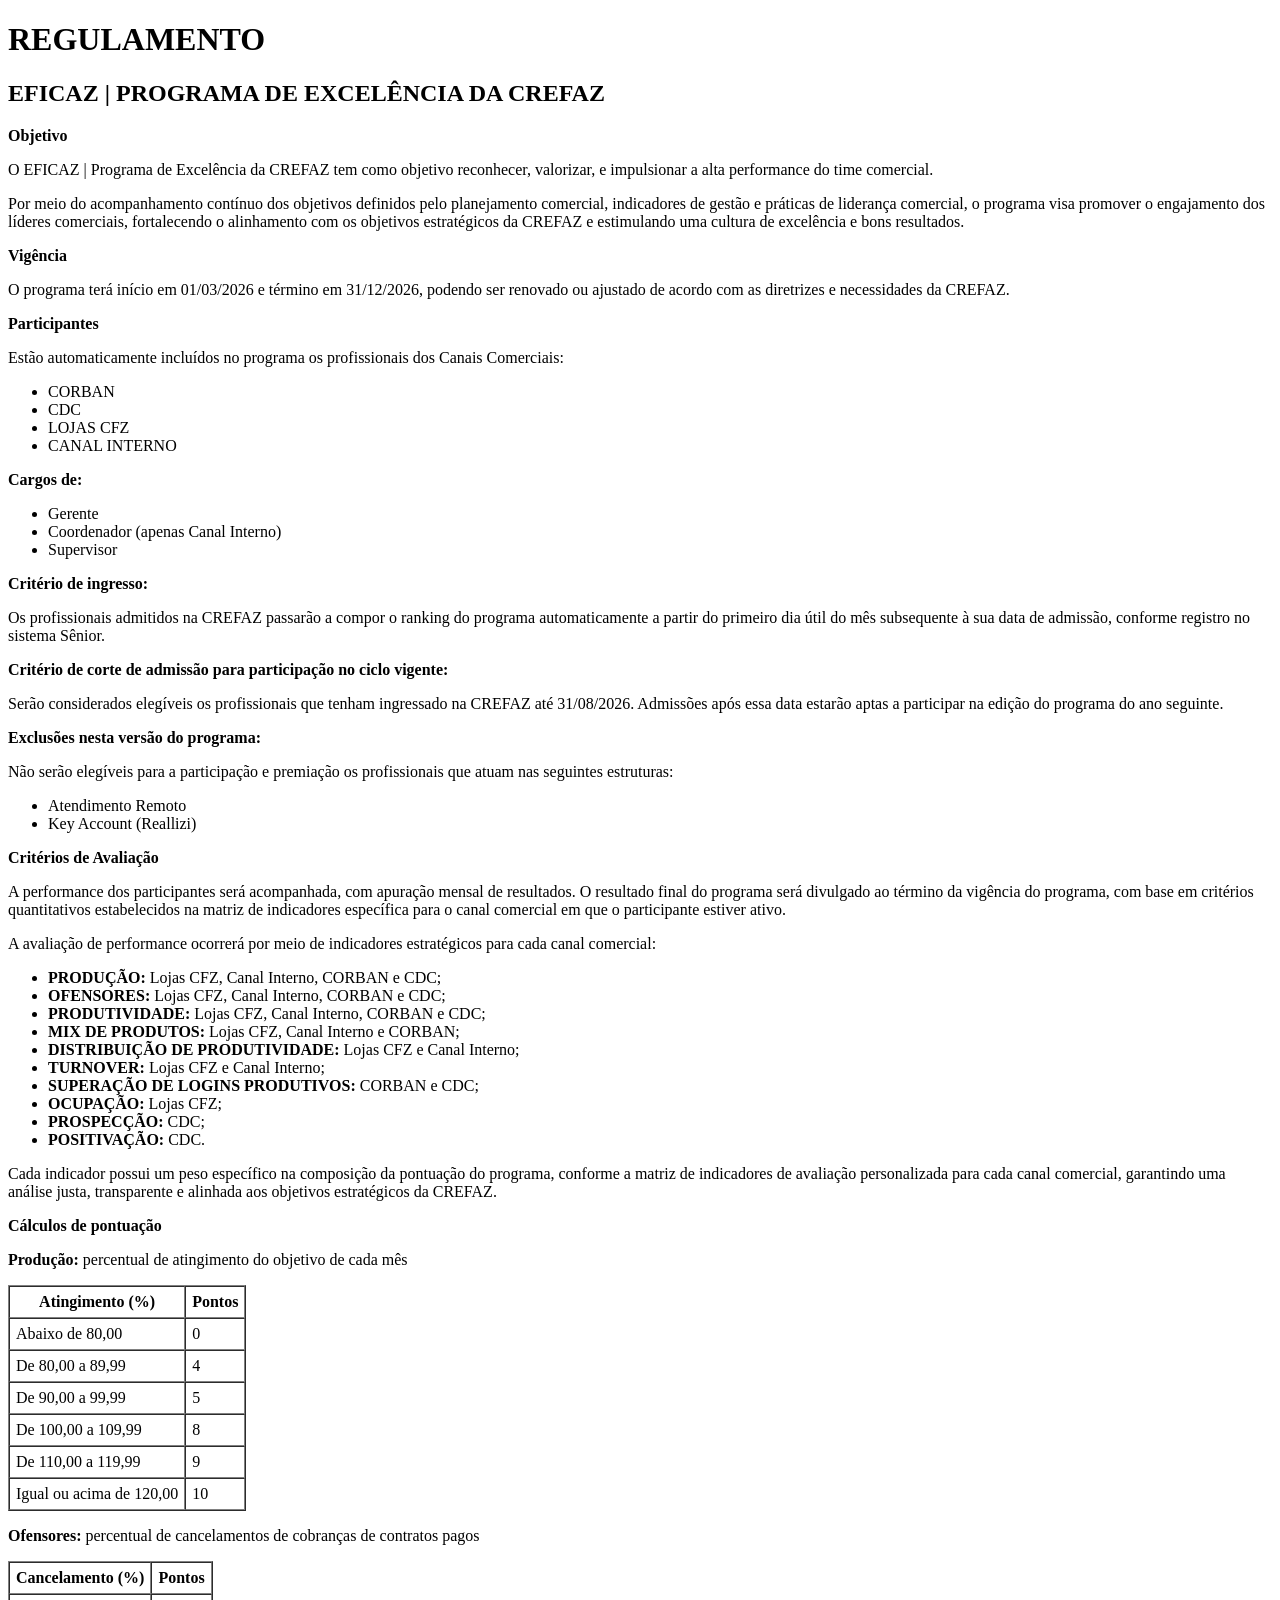
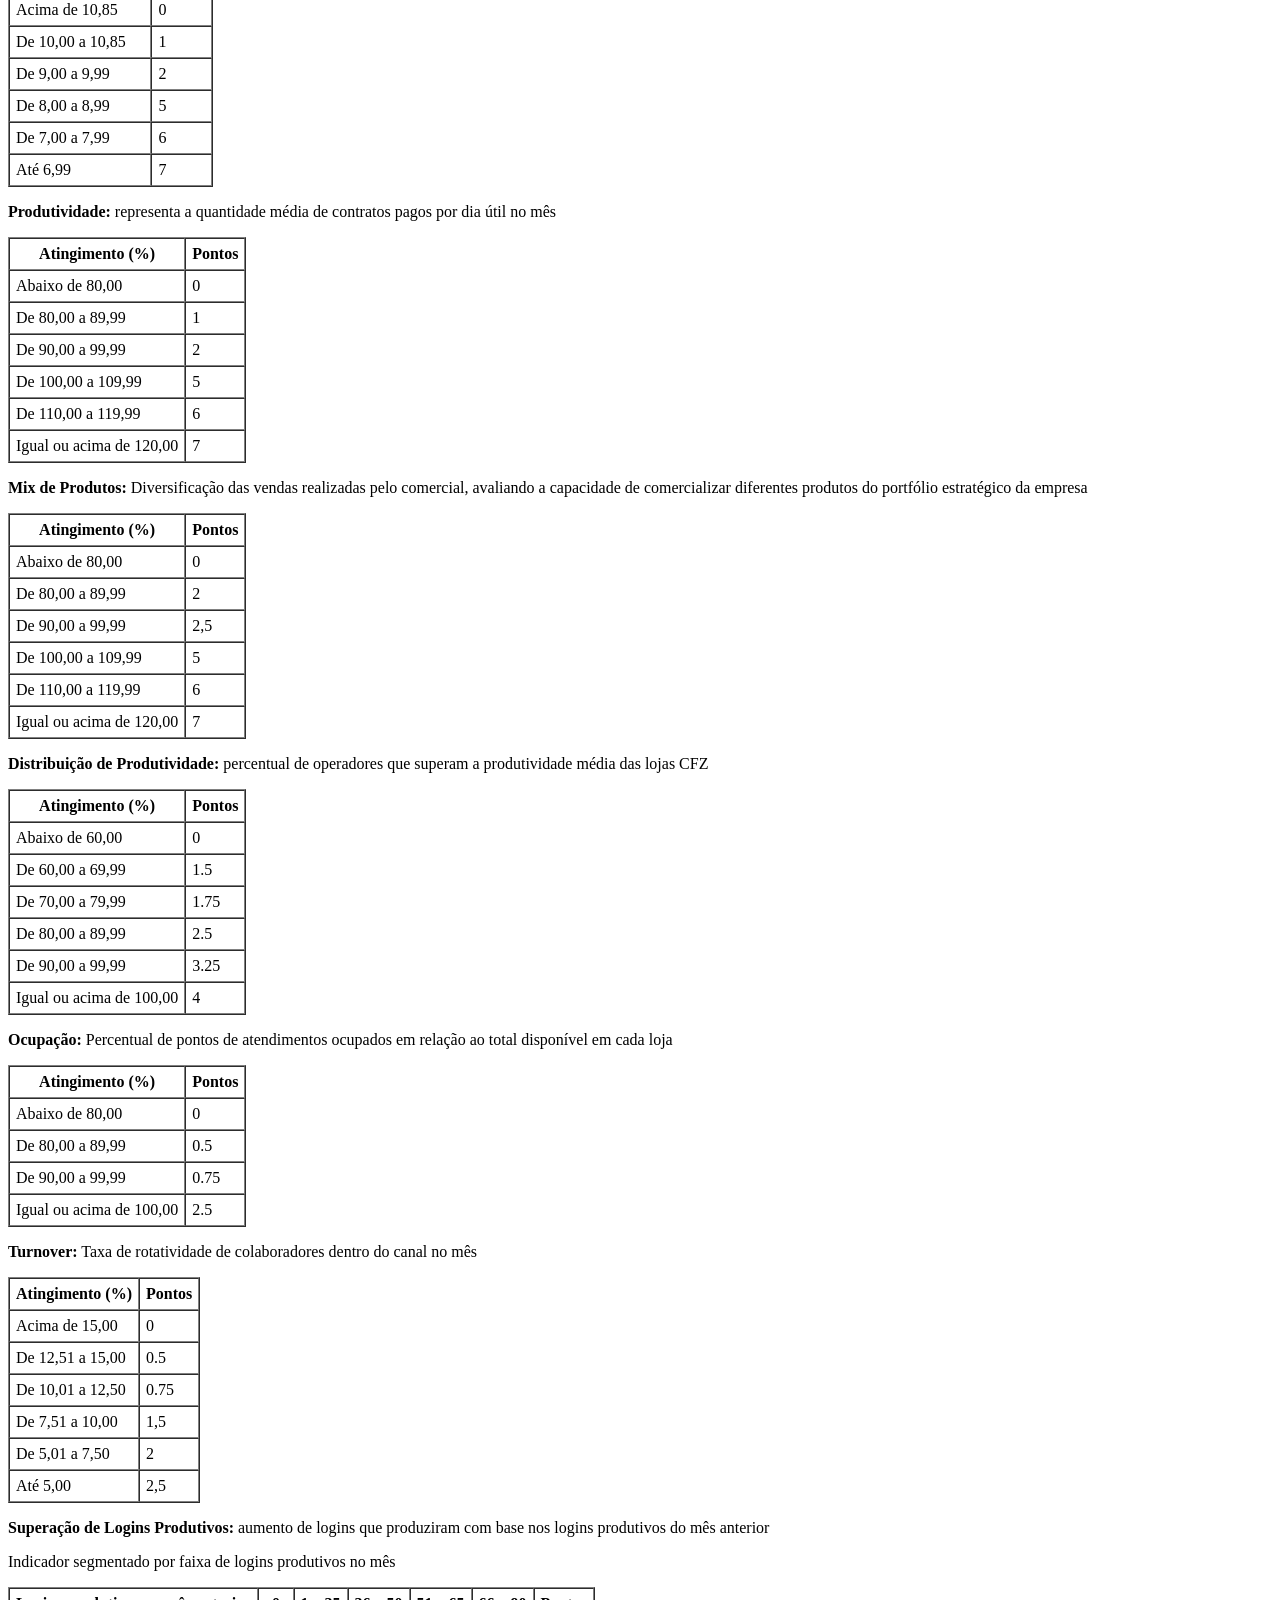
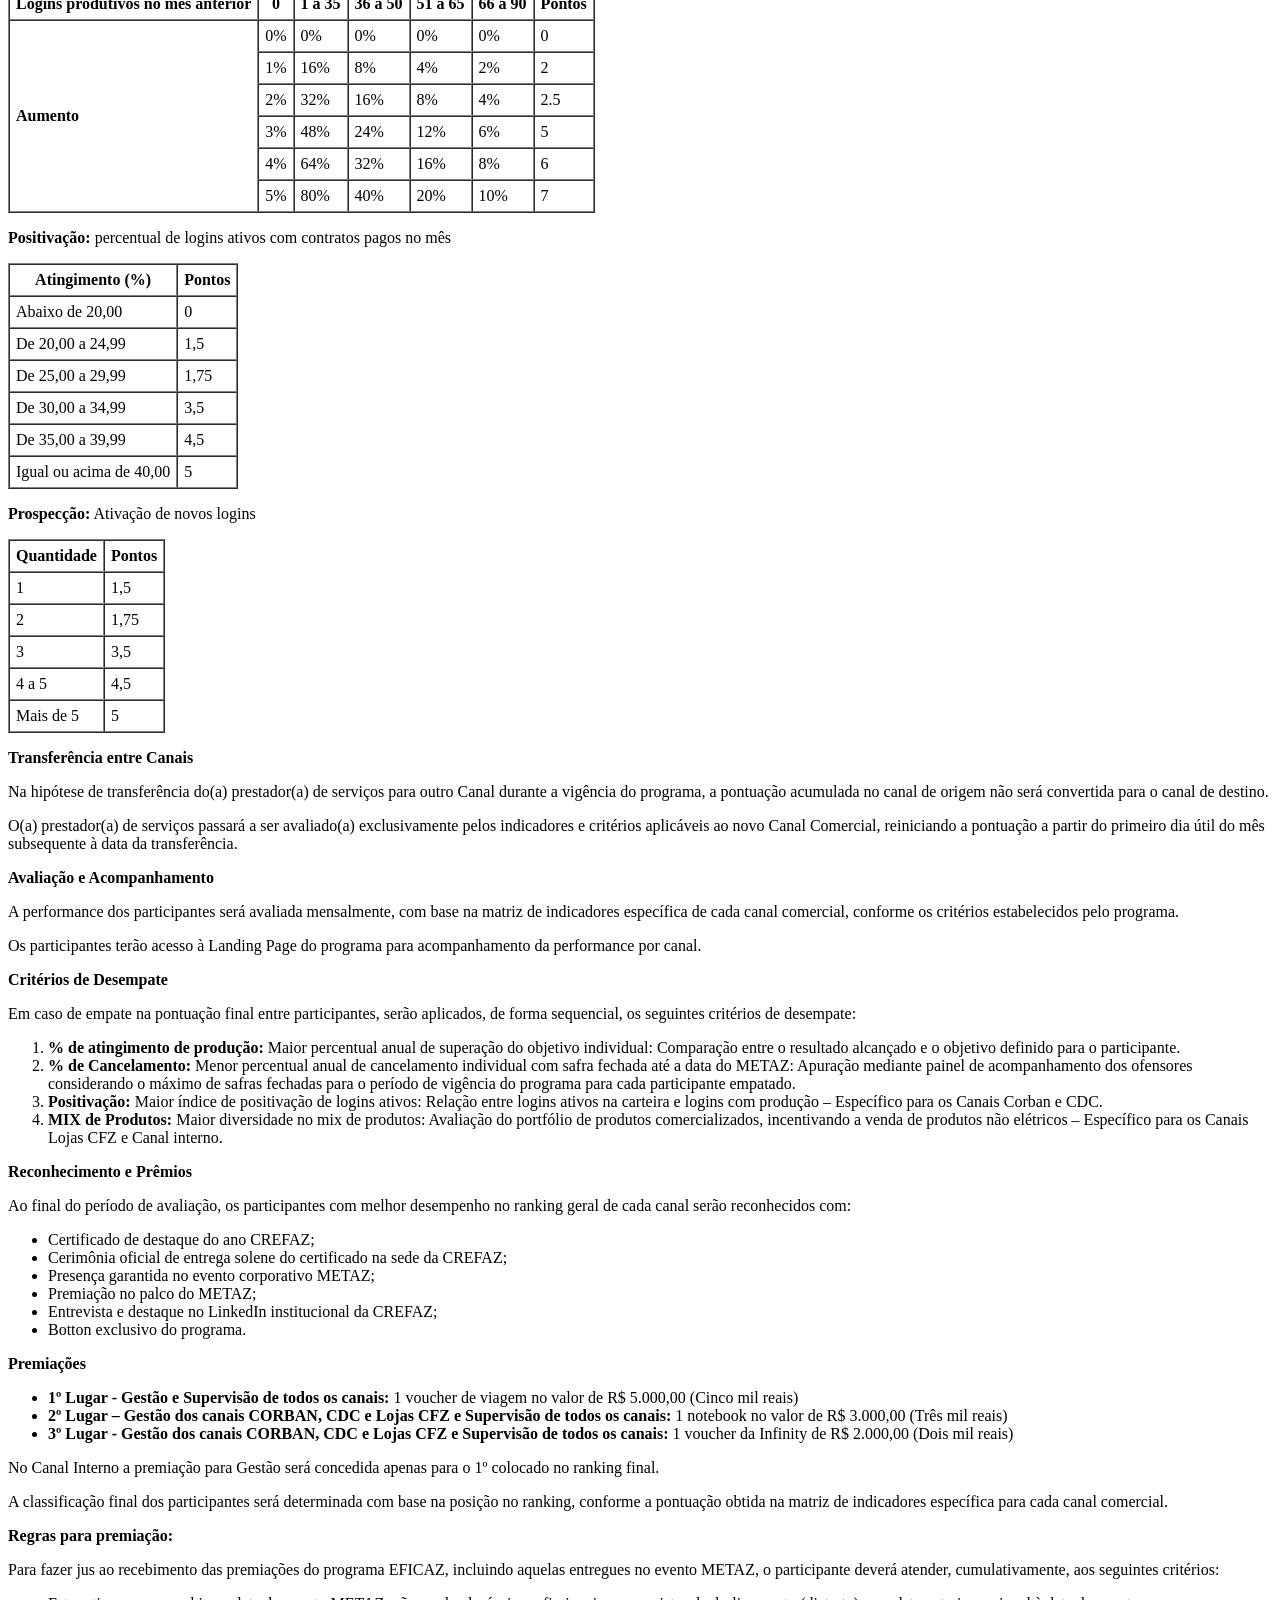
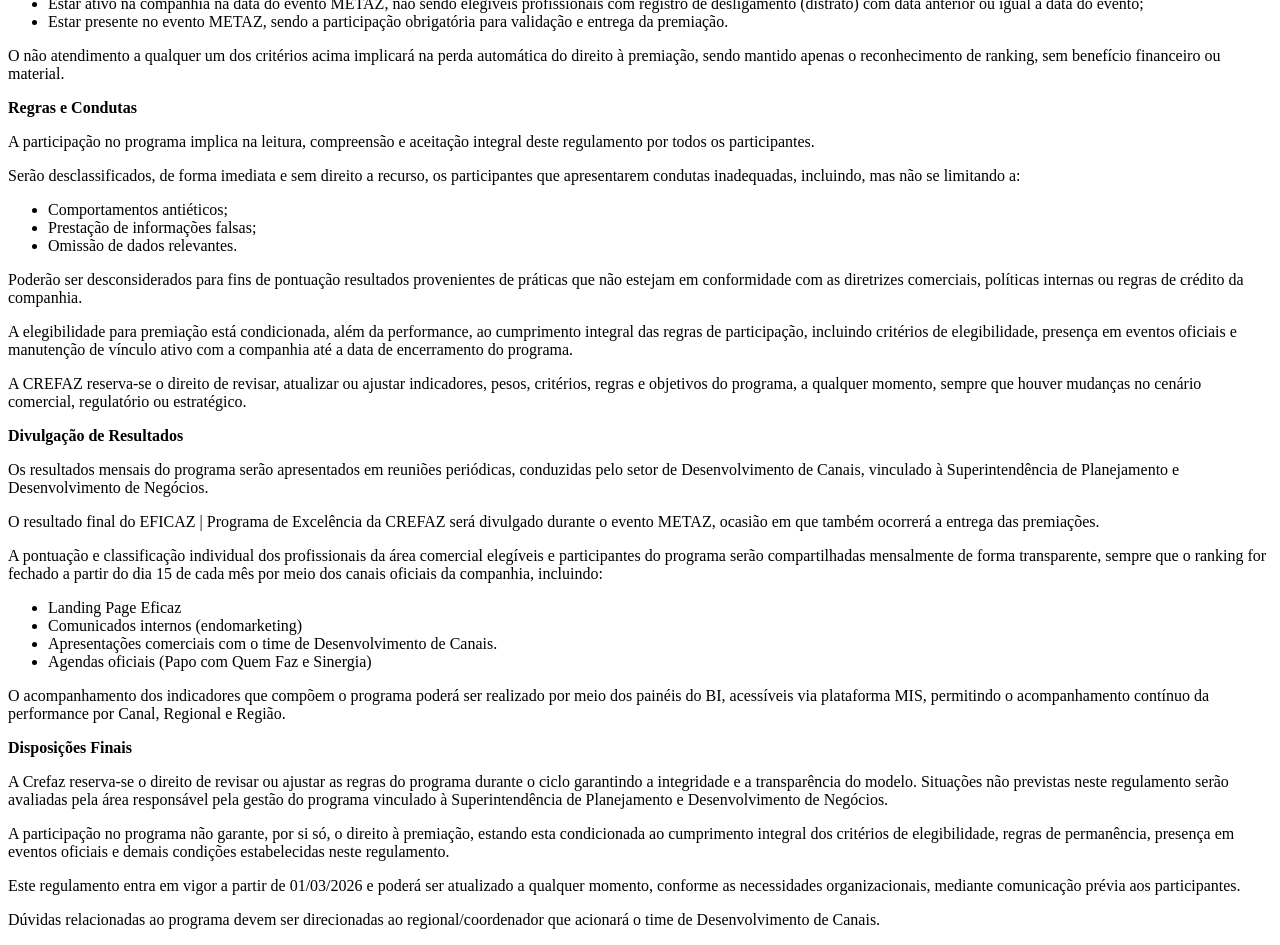
<file: assets/regulamento-eficaz.html>
<!DOCTYPE html>
<html lang="pt-BR">
<head>
  <meta charset="UTF-8">
  <meta name="viewport" content="width=device-width, initial-scale=1.0">
  <title>Regulamento - EFICAZ | Programa de Excelência da CREFAZ</title>
</head>
<body>

  <main>
    <header>
      <h1>REGULAMENTO</h1>
      <h2>EFICAZ | PROGRAMA DE EXCELÊNCIA DA CREFAZ</h2>
    </header>

    <p><strong>Objetivo</strong></p>
    <p>O EFICAZ | Programa de Excelência da CREFAZ tem como objetivo reconhecer, valorizar, e impulsionar a alta performance do time comercial.</p>
    <p>Por meio do acompanhamento contínuo dos objetivos definidos pelo planejamento comercial, indicadores de gestão e práticas de liderança comercial, o programa visa promover o engajamento dos líderes comerciais, fortalecendo o alinhamento com os objetivos estratégicos da CREFAZ e estimulando uma cultura de excelência e bons resultados.</p>

    <p><strong>Vigência</strong></p>
    <p>O programa terá início em 01/03/2026 e término em 31/12/2026, podendo ser renovado ou ajustado de acordo com as diretrizes e necessidades da CREFAZ.</p>

    <p><strong>Participantes</strong></p>
    <p>Estão automaticamente incluídos no programa os profissionais dos Canais Comerciais:</p>
    <ul>
      <li>CORBAN</li>
      <li>CDC</li>
      <li>LOJAS CFZ</li>
      <li>CANAL INTERNO</li>
    </ul>

    <p><strong>Cargos de:</strong></p>
    <ul>
      <li>Gerente</li>
      <li>Coordenador (apenas Canal Interno)</li>
      <li>Supervisor</li>
    </ul>

    <p><strong>Critério de ingresso:</strong></p>
    <p>Os profissionais admitidos na CREFAZ passarão a compor o ranking do programa automaticamente a partir do primeiro dia útil do mês subsequente à sua data de admissão, conforme registro no sistema Sênior.</p>

    <p><strong>Critério de corte de admissão para participação no ciclo vigente:</strong></p>
    <p>Serão considerados elegíveis os profissionais que tenham ingressado na CREFAZ até 31/08/2026. Admissões após essa data estarão aptas a participar na edição do programa do ano seguinte.</p>

    <p><strong>Exclusões nesta versão do programa:</strong></p>
    <p>Não serão elegíveis para a participação e premiação os profissionais que atuam nas seguintes estruturas:</p>
    <ul>
      <li>Atendimento Remoto</li>
      <li>Key Account (Reallizi)</li>
    </ul>

    <p><strong>Critérios de Avaliação</strong></p>
    <p>A performance dos participantes será acompanhada, com apuração mensal de resultados. O resultado final do programa será divulgado ao término da vigência do programa, com base em critérios quantitativos estabelecidos na matriz de indicadores específica para o canal comercial em que o participante estiver ativo.</p>
    <p>A avaliação de performance ocorrerá por meio de indicadores estratégicos para cada canal comercial:</p>
    <ul>
      <li><strong>PRODUÇÃO:</strong> Lojas CFZ, Canal Interno, CORBAN e CDC;</li>
      <li><strong>OFENSORES:</strong> Lojas CFZ, Canal Interno, CORBAN e CDC;</li>
      <li><strong>PRODUTIVIDADE:</strong> Lojas CFZ, Canal Interno, CORBAN e CDC;</li>
      <li><strong>MIX DE PRODUTOS:</strong> Lojas CFZ, Canal Interno e CORBAN;</li>
      <li><strong>DISTRIBUIÇÃO DE PRODUTIVIDADE:</strong> Lojas CFZ e Canal Interno;</li>
      <li><strong>TURNOVER:</strong> Lojas CFZ e Canal Interno;</li>
      <li><strong>SUPERAÇÃO DE LOGINS PRODUTIVOS:</strong> CORBAN e CDC;</li>
      <li><strong>OCUPAÇÃO:</strong> Lojas CFZ;</li>
      <li><strong>PROSPECÇÃO:</strong> CDC;</li>
      <li><strong>POSITIVAÇÃO:</strong> CDC.</li>
    </ul>
    <p>Cada indicador possui um peso específico na composição da pontuação do programa, conforme a matriz de indicadores de avaliação personalizada para cada canal comercial, garantindo uma análise justa, transparente e alinhada aos objetivos estratégicos da CREFAZ.</p>

    <p><strong>Cálculos de pontuação</strong></p>

    <p><strong>Produção:</strong> percentual de atingimento do objetivo de cada mês</p>
    <table border="1" cellpadding="6" cellspacing="0">
      <thead>
        <tr>
          <th>Atingimento (%)</th>
          <th>Pontos</th>
        </tr>
      </thead>
      <tbody>
        <tr>
          <td>Abaixo de 80,00</td>
          <td>0</td>
        </tr>
        <tr>
          <td>De 80,00 a 89,99</td>
          <td>4</td>
        </tr>
        <tr>
          <td>De 90,00 a 99,99</td>
          <td>5</td>
        </tr>
        <tr>
          <td>De 100,00 a 109,99</td>
          <td>8</td>
        </tr>
        <tr>
          <td>De 110,00 a 119,99</td>
          <td>9</td>
        </tr>
        <tr>
          <td>Igual ou acima de 120,00</td>
          <td>10</td>
        </tr>
      </tbody>
    </table>

    <p><strong>Ofensores:</strong> percentual de cancelamentos de cobranças de contratos pagos</p>
    <table border="1" cellpadding="6" cellspacing="0">
      <thead>
        <tr>
          <th>Cancelamento (%)</th>
          <th>Pontos</th>
        </tr>
      </thead>
      <tbody>
        <tr>
          <td>Acima de 10,85</td>
          <td>0</td>
        </tr>
        <tr>
          <td>De 10,00 a 10,85</td>
          <td>1</td>
        </tr>
        <tr>
          <td>De 9,00 a 9,99</td>
          <td>2</td>
        </tr>
        <tr>
          <td>De 8,00 a 8,99</td>
          <td>5</td>
        </tr>
        <tr>
          <td>De 7,00 a 7,99</td>
          <td>6</td>
        </tr>
        <tr>
          <td>Até 6,99</td>
          <td>7</td>
        </tr>
      </tbody>
    </table>

    <p><strong>Produtividade:</strong> representa a quantidade média de contratos pagos por dia útil no mês</p>
    <table border="1" cellpadding="6" cellspacing="0">
      <thead>
        <tr>
          <th>Atingimento (%)</th>
          <th>Pontos</th>
        </tr>
      </thead>
      <tbody>
        <tr>
          <td>Abaixo de 80,00</td>
          <td>0</td>
        </tr>
        <tr>
          <td>De 80,00 a 89,99</td>
          <td>1</td>
        </tr>
        <tr>
          <td>De 90,00 a 99,99</td>
          <td>2</td>
        </tr>
        <tr>
          <td>De 100,00 a 109,99</td>
          <td>5</td>
        </tr>
        <tr>
          <td>De 110,00 a 119,99</td>
          <td>6</td>
        </tr>
        <tr>
          <td>Igual ou acima de 120,00</td>
          <td>7</td>
        </tr>
      </tbody>
    </table>

    <p><strong>Mix de Produtos:</strong> Diversificação das vendas realizadas pelo comercial, avaliando a capacidade de comercializar diferentes produtos do portfólio estratégico da empresa</p>
    <table border="1" cellpadding="6" cellspacing="0">
      <thead>
        <tr>
          <th>Atingimento (%)</th>
          <th>Pontos</th>
        </tr>
      </thead>
      <tbody>
        <tr>
          <td>Abaixo de 80,00</td>
          <td>0</td>
        </tr>
        <tr>
          <td>De 80,00 a 89,99</td>
          <td>2</td>
        </tr>
        <tr>
          <td>De 90,00 a 99,99</td>
          <td>2,5</td>
        </tr>
        <tr>
          <td>De 100,00 a 109,99</td>
          <td>5</td>
        </tr>
        <tr>
          <td>De 110,00 a 119,99</td>
          <td>6</td>
        </tr>
        <tr>
          <td>Igual ou acima de 120,00</td>
          <td>7</td>
        </tr>
      </tbody>
    </table>

    <p><strong>Distribuição de Produtividade:</strong> percentual de operadores que superam a produtividade média das lojas CFZ</p>
    <table border="1" cellpadding="6" cellspacing="0">
      <thead>
        <tr>
          <th>Atingimento (%)</th>
          <th>Pontos</th>
        </tr>
      </thead>
      <tbody>
        <tr>
          <td>Abaixo de 60,00</td>
          <td>0</td>
        </tr>
        <tr>
          <td>De 60,00 a 69,99</td>
          <td>1.5</td>
        </tr>
        <tr>
          <td>De 70,00 a 79,99</td>
          <td>1.75</td>
        </tr>
        <tr>
          <td>De 80,00 a 89,99</td>
          <td>2.5</td>
        </tr>
        <tr>
          <td>De 90,00 a 99,99</td>
          <td>3.25</td>
        </tr>
        <tr>
          <td>Igual ou acima de 100,00</td>
          <td>4</td>
        </tr>
      </tbody>
    </table>

    <p><strong>Ocupação:</strong> Percentual de pontos de atendimentos ocupados em relação ao total disponível em cada loja</p>
    <table border="1" cellpadding="6" cellspacing="0">
      <thead>
        <tr>
          <th>Atingimento (%)</th>
          <th>Pontos</th>
        </tr>
      </thead>
      <tbody>
        <tr>
          <td>Abaixo de 80,00</td>
          <td>0</td>
        </tr>
        <tr>
          <td>De 80,00 a 89,99</td>
          <td>0.5</td>
        </tr>
        <tr>
          <td>De 90,00 a 99,99</td>
          <td>0.75</td>
        </tr>
        <tr>
          <td>Igual ou acima de 100,00</td>
          <td>2.5</td>
        </tr>
      </tbody>
    </table>

    <p><strong>Turnover:</strong> Taxa de rotatividade de colaboradores dentro do canal no mês</p>
    <table border="1" cellpadding="6" cellspacing="0">
      <thead>
        <tr>
          <th>Atingimento (%)</th>
          <th>Pontos</th>
        </tr>
      </thead>
      <tbody>
        <tr>
          <td>Acima de 15,00</td>
          <td>0</td>
        </tr>
        <tr>
          <td>De 12,51 a 15,00</td>
          <td>0.5</td>
        </tr>
        <tr>
          <td>De 10,01 a 12,50</td>
          <td>0.75</td>
        </tr>
        <tr>
          <td>De 7,51 a 10,00</td>
          <td>1,5</td>
        </tr>
        <tr>
          <td>De 5,01 a 7,50</td>
          <td>2</td>
        </tr>
        <tr>
          <td>Até 5,00</td>
          <td>2,5</td>
        </tr>
      </tbody>
    </table>

    <p><strong>Superação de Logins Produtivos:</strong> aumento de logins que produziram com base nos logins produtivos do mês anterior</p>
    <p>Indicador segmentado por faixa de logins produtivos no mês</p>
    <table border="1" cellpadding="6" cellspacing="0">
      <thead>
        <tr>
          <th>Logins produtivos no mês anterior</th>
          <th>0</th>
          <th>1 a 35</th>
          <th>36 a 50</th>
          <th>51 a 65</th>
          <th>66 a 90</th>
          <th>Pontos</th>
        </tr>
      </thead>
      <tbody>
        <tr>
          <td rowspan="6"><strong>Aumento</strong></td>
          <td>0%</td>
          <td>0%</td>
          <td>0%</td>
          <td>0%</td>
          <td>0%</td>
          <td>0</td>
        </tr>
        <tr>
          <td>1%</td>
          <td>16%</td>
          <td>8%</td>
          <td>4%</td>
          <td>2%</td>
          <td>2</td>
        </tr>
        <tr>
          <td>2%</td>
          <td>32%</td>
          <td>16%</td>
          <td>8%</td>
          <td>4%</td>
          <td>2.5</td>
        </tr>
        <tr>
          <td>3%</td>
          <td>48%</td>
          <td>24%</td>
          <td>12%</td>
          <td>6%</td>
          <td>5</td>
        </tr>
        <tr>
          <td>4%</td>
          <td>64%</td>
          <td>32%</td>
          <td>16%</td>
          <td>8%</td>
          <td>6</td>
        </tr>
        <tr>
          <td>5%</td>
          <td>80%</td>
          <td>40%</td>
          <td>20%</td>
          <td>10%</td>
          <td>7</td>
        </tr>
      </tbody>
    </table>

    <p><strong>Positivação:</strong> percentual de logins ativos com contratos pagos no mês</p>
    <table border="1" cellpadding="6" cellspacing="0">
      <thead>
        <tr>
          <th>Atingimento (%)</th>
          <th>Pontos</th>
        </tr>
      </thead>
      <tbody>
        <tr>
          <td>Abaixo de 20,00</td>
          <td>0</td>
        </tr>
        <tr>
          <td>De 20,00 a 24,99</td>
          <td>1,5</td>
        </tr>
        <tr>
          <td>De 25,00 a 29,99</td>
          <td>1,75</td>
        </tr>
        <tr>
          <td>De 30,00 a 34,99</td>
          <td>3,5</td>
        </tr>
        <tr>
          <td>De 35,00 a 39,99</td>
          <td>4,5</td>
        </tr>
        <tr>
          <td>Igual ou acima de 40,00</td>
          <td>5</td>
        </tr>
      </tbody>
    </table>

    <p><strong>Prospecção:</strong> Ativação de novos logins</p>
    <table border="1" cellpadding="6" cellspacing="0">
      <thead>
        <tr>
          <th>Quantidade</th>
          <th>Pontos</th>
        </tr>
      </thead>
      <tbody>
        <tr>
          <td>1</td>
          <td>1,5</td>
        </tr>
        <tr>
          <td>2</td>
          <td>1,75</td>
        </tr>
        <tr>
          <td>3</td>
          <td>3,5</td>
        </tr>
        <tr>
          <td>4 a 5</td>
          <td>4,5</td>
        </tr>
        <tr>
          <td>Mais de 5</td>
          <td>5</td>
        </tr>
      </tbody>
    </table>

    <p><strong>Transferência entre Canais</strong></p>
    <p>Na hipótese de transferência do(a) prestador(a) de serviços para outro Canal durante a vigência do programa, a pontuação acumulada no canal de origem não será convertida para o canal de destino.</p>
    <p>O(a) prestador(a) de serviços passará a ser avaliado(a) exclusivamente pelos indicadores e critérios aplicáveis ao novo Canal Comercial, reiniciando a pontuação a partir do primeiro dia útil do mês subsequente à data da transferência.</p>

    <p><strong>Avaliação e Acompanhamento</strong></p>
    <p>A performance dos participantes será avaliada mensalmente, com base na matriz de indicadores específica de cada canal comercial, conforme os critérios estabelecidos pelo programa.</p>
    <p>Os participantes terão acesso à Landing Page do programa para acompanhamento da performance por canal.</p>

    <p><strong>Critérios de Desempate</strong></p>
    <p>Em caso de empate na pontuação final entre participantes, serão aplicados, de forma sequencial, os seguintes critérios de desempate:</p>
    <ol>
      <li><strong>% de atingimento de produção:</strong> Maior percentual anual de superação do objetivo individual: Comparação entre o resultado alcançado e o objetivo definido para o participante.</li>
      <li><strong>% de Cancelamento:</strong> Menor percentual anual de cancelamento individual com safra fechada até a data do METAZ: Apuração mediante painel de acompanhamento dos ofensores considerando o máximo de safras fechadas para o período de vigência do programa para cada participante empatado.</li>
      <li><strong>Positivação:</strong> Maior índice de positivação de logins ativos: Relação entre logins ativos na carteira e logins com produção – Específico para os Canais Corban e CDC.</li>
      <li><strong>MIX de Produtos:</strong> Maior diversidade no mix de produtos: Avaliação do portfólio de produtos comercializados, incentivando a venda de produtos não elétricos – Específico para os Canais Lojas CFZ e Canal interno.</li>
    </ol>

    <p><strong>Reconhecimento e Prêmios</strong></p>
    <p>Ao final do período de avaliação, os participantes com melhor desempenho no ranking geral de cada canal serão reconhecidos com:</p>
    <ul>
      <li>Certificado de destaque do ano CREFAZ;</li>
      <li>Cerimônia oficial de entrega solene do certificado na sede da CREFAZ;</li>
      <li>Presença garantida no evento corporativo METAZ;</li>
      <li>Premiação no palco do METAZ;</li>
      <li>Entrevista e destaque no LinkedIn institucional da CREFAZ;</li>
      <li>Botton exclusivo do programa.</li>
    </ul>

    <p><strong>Premiações</strong></p>
    <ul>
      <li><strong>1º Lugar - Gestão e Supervisão de todos os canais:</strong> 1 voucher de viagem no valor de R$ 5.000,00 (Cinco mil reais)</li>
      <li><strong>2º Lugar – Gestão dos canais CORBAN, CDC e Lojas CFZ e Supervisão de todos os canais:</strong> 1 notebook no valor de R$ 3.000,00 (Três mil reais)</li>
      <li><strong>3º Lugar - Gestão dos canais CORBAN, CDC e Lojas CFZ e Supervisão de todos os canais:</strong> 1 voucher da Infinity de R$ 2.000,00 (Dois mil reais)</li>
    </ul>
    <p>No Canal Interno a premiação para Gestão será concedida apenas para o 1º colocado no ranking final.</p>
    <p>A classificação final dos participantes será determinada com base na posição no ranking, conforme a pontuação obtida na matriz de indicadores específica para cada canal comercial.</p>

    <p><strong>Regras para premiação:</strong></p>
    <p>Para fazer jus ao recebimento das premiações do programa EFICAZ, incluindo aquelas entregues no evento METAZ, o participante deverá atender, cumulativamente, aos seguintes critérios:</p>
    <ul>
      <li>Estar ativo na companhia na data do evento METAZ, não sendo elegíveis profissionais com registro de desligamento (distrato) com data anterior ou igual à data do evento;</li>
      <li>Estar presente no evento METAZ, sendo a participação obrigatória para validação e entrega da premiação.</li>
    </ul>
    <p>O não atendimento a qualquer um dos critérios acima implicará na perda automática do direito à premiação, sendo mantido apenas o reconhecimento de ranking, sem benefício financeiro ou material.</p>

    <p><strong>Regras e Condutas</strong></p>
    <p>A participação no programa implica na leitura, compreensão e aceitação integral deste regulamento por todos os participantes.</p>
    <p>Serão desclassificados, de forma imediata e sem direito a recurso, os participantes que apresentarem condutas inadequadas, incluindo, mas não se limitando a:</p>
    <ul>
      <li>Comportamentos antiéticos;</li>
      <li>Prestação de informações falsas;</li>
      <li>Omissão de dados relevantes.</li>
    </ul>
    <p>Poderão ser desconsiderados para fins de pontuação resultados provenientes de práticas que não estejam em conformidade com as diretrizes comerciais, políticas internas ou regras de crédito da companhia.</p>
    <p>A elegibilidade para premiação está condicionada, além da performance, ao cumprimento integral das regras de participação, incluindo critérios de elegibilidade, presença em eventos oficiais e manutenção de vínculo ativo com a companhia até a data de encerramento do programa.</p>
    <p>A CREFAZ reserva-se o direito de revisar, atualizar ou ajustar indicadores, pesos, critérios, regras e objetivos do programa, a qualquer momento, sempre que houver mudanças no cenário comercial, regulatório ou estratégico.</p>

    <p><strong>Divulgação de Resultados</strong></p>
    <p>Os resultados mensais do programa serão apresentados em reuniões periódicas, conduzidas pelo setor de Desenvolvimento de Canais, vinculado à Superintendência de Planejamento e Desenvolvimento de Negócios.</p>
    <p>O resultado final do EFICAZ | Programa de Excelência da CREFAZ será divulgado durante o evento METAZ, ocasião em que também ocorrerá a entrega das premiações.</p>
    <p>A pontuação e classificação individual dos profissionais da área comercial elegíveis e participantes do programa serão compartilhadas mensalmente de forma transparente, sempre que o ranking for fechado a partir do dia 15 de cada mês por meio dos canais oficiais da companhia, incluindo:</p>
    <ul>
      <li>Landing Page Eficaz</li>
      <li>Comunicados internos (endomarketing)</li>
      <li>Apresentações comerciais com o time de Desenvolvimento de Canais.</li>
      <li>Agendas oficiais (Papo com Quem Faz e Sinergia)</li>
    </ul>
    <p>O acompanhamento dos indicadores que compõem o programa poderá ser realizado por meio dos painéis do BI, acessíveis via plataforma MIS, permitindo o acompanhamento contínuo da performance por Canal, Regional e Região.</p>

    <p><strong>Disposições Finais</strong></p>
    <p>A Crefaz reserva-se o direito de revisar ou ajustar as regras do programa durante o ciclo garantindo a integridade e a transparência do modelo. Situações não previstas neste regulamento serão avaliadas pela área responsável pela gestão do programa vinculado à Superintendência de Planejamento e Desenvolvimento de Negócios.</p>
    <p>A participação no programa não garante, por si só, o direito à premiação, estando esta condicionada ao cumprimento integral dos critérios de elegibilidade, regras de permanência, presença em eventos oficiais e demais condições estabelecidas neste regulamento.</p>
    <p>Este regulamento entra em vigor a partir de 01/03/2026 e poderá ser atualizado a qualquer momento, conforme as necessidades organizacionais, mediante comunicação prévia aos participantes.</p>
    <p>Dúvidas relacionadas ao programa devem ser direcionadas ao regional/coordenador que acionará o time de Desenvolvimento de Canais.</p>
  </main>

</body>
</html>
</file>
